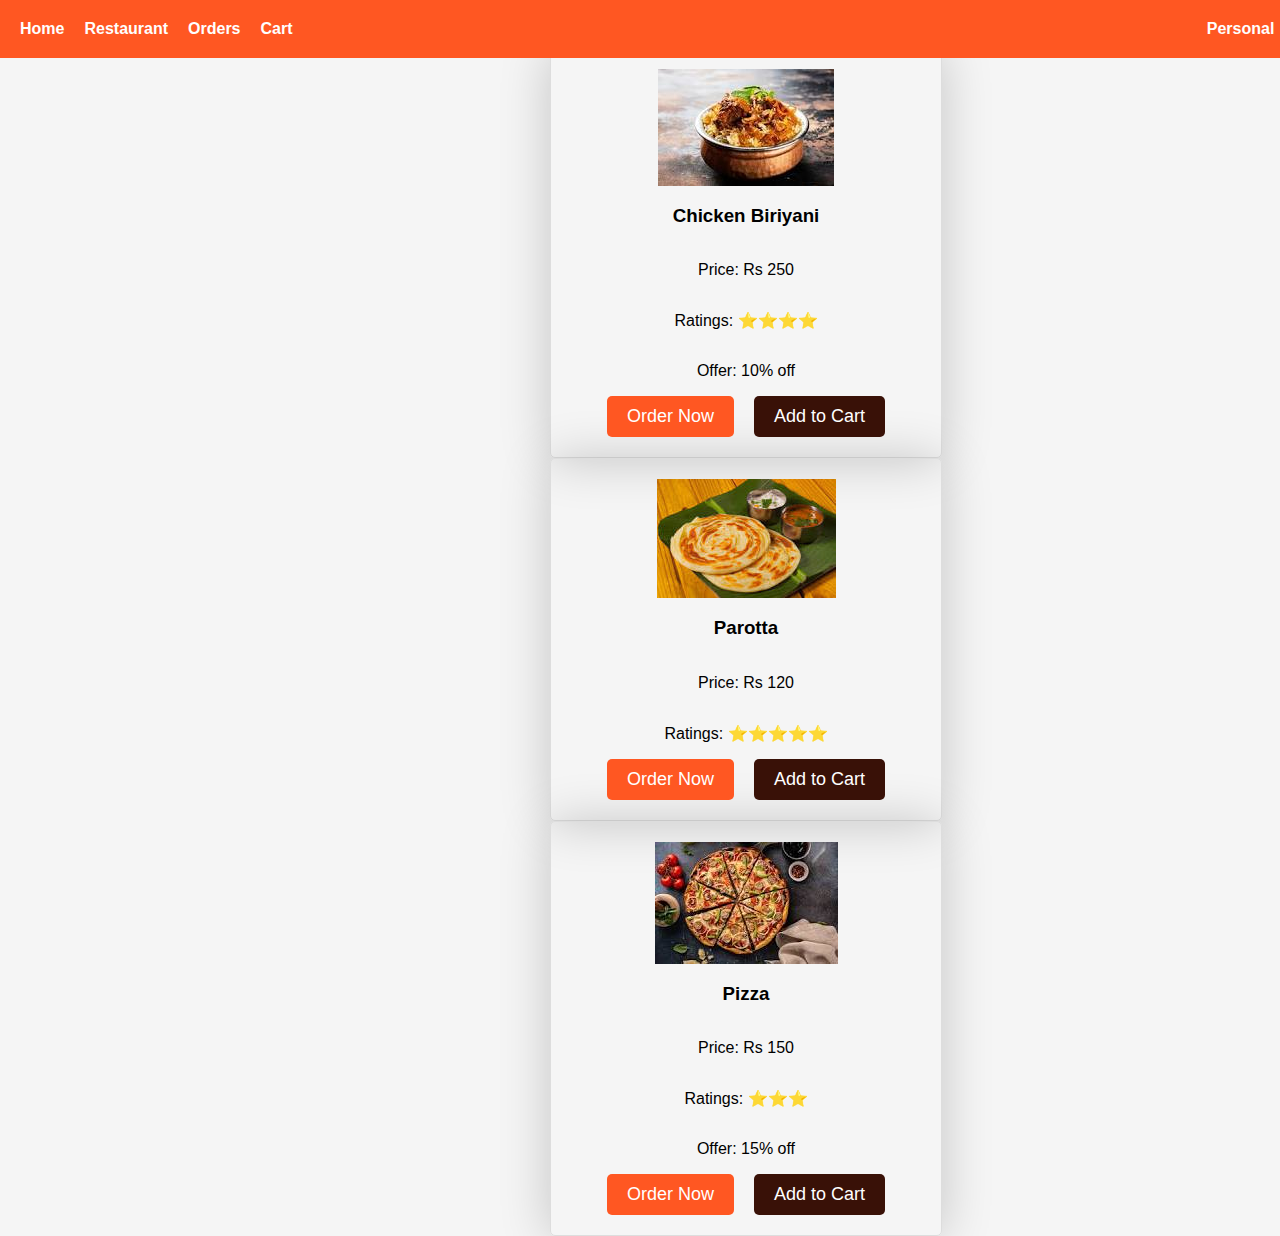
<file: index.html>
<!DOCTYPE html>
<html lang="en">
<head>
    <meta charset="UTF-8">
    <meta name="viewport" content="width=device-width, initial-scale=1.0">
    <title>Foodie</title>
    <link rel="stylesheet" href="style.css">
</head>
<body>
    <header>
        <nav>
            <ul>
                <li><a href="index.html">Home</a></li>
                <li><a href="restaurant.html">Restaurant</a></li>
                <li><a href="order.html">Orders</a></li>
                <li><a href="cart.html">Cart</a></li>
            </ul>
        </nav>
            <ul>
                <a style="color:white; font-weight: bold; font-size: 16px;" href="profile.html">Personal</a>
            </ul>
      
    </header>

    <main>
        <section class="menu">
            <h2>Menu</h2>
            <ul>
                <li>
                    <div class="item-box">
                        <img src="briyani.jpg" alt="Item 1">
                        <h3>Chicken Biriyani</h3>
                        <p>Price: Rs 250</p>
                        <p>Ratings: ⭐⭐⭐⭐</p>
                        <p>Offer: 10% off</p>
                        <div class="buttons">
                            <button class="order-button" onclick="addToOrder('Item1', 'Chicken Biriyani', 250, '⭐⭐⭐⭐', '10% off', 'briyani.jpg')">Order Now</button>
                            <button class="cart-button" onclick="addToCart('Item1', 'Chicken Biriyani', 250, '⭐⭐⭐⭐', '10% off', 'briyani.jpg')">Add to Cart</button>
                        </div>
                    </div>
                </li>

                <li>
                    <div class="item-box">
                        <img src="parotta.jpeg" alt="Item 2">
                        <h3>Parotta</h3>
                        <p>Price: Rs 120</p>
                        <p>Ratings: ⭐⭐⭐⭐⭐</p>
                        <div class="buttons">
                            <button class="order-button" onclick="addToOrder('Item2', 'Parotta', 120, '⭐⭐⭐⭐⭐', '0% off', 'parotta.jpeg')">Order Now</button>
                            <button class="cart-button" onclick="addToCart('Item2', 'Parotta', 120, '⭐⭐⭐⭐⭐', '0% off', 'parotta.jpeg')">Add to Cart</button>
                        </div>
                    </div>
                </li>

                <li>
                    <div class="item-box">
                        <img src="pizza.jpeg" alt="Item 3">
                        <h3>Pizza</h3>
                        <p>Price: Rs 150</p>
                        <p>Ratings: ⭐⭐⭐</p>
                        <p>Offer: 15% off</p>
                        <div class="buttons">
                            <button class="order-button" onclick="addToOrder('Item3', 'Pizza', 150, '⭐⭐⭐', '15% off', 'pizza.jpeg')">Order Now</button>
                            <button class="cart-button" onclick="addToCart('Item3', 'Pizza', 150, '⭐⭐⭐', '15% off', 'pizza.jpeg')">Add to Cart</button>
                        </div>
                    </div>
                </li>
                <!-- Add more food items as needed -->
            </ul>
        </section>
    </main>

    <script>
        function addToCart(itemID, itemName, itemPrice, itemRatings, itemOffer, itemImage) {
            const newItem = {
                id: itemID,
                name: itemName,
                price: itemPrice,
                ratings: itemRatings,
                offer: itemOffer,
                image: itemImage
            };

            const existingCart = JSON.parse(localStorage.getItem('cart')) || [];
            existingCart.push(newItem);
            localStorage.setItem('cart', JSON.stringify(existingCart));
            alert("Added to cart");
        }
        function addToOrder(itemID, itemName, itemPrice, itemRatings, itemOffer, itemImage) {
    // Retrieve existing order data or initialize an empty array
    let existingOrder = JSON.parse(localStorage.getItem('order')) || [];

    const newItem1 = {
        id: itemID,
        name: itemName,
        price: itemPrice,
        ratings: itemRatings,
        offer: itemOffer,
        image: itemImage,
        timestamp: Date.now()
    };

    // Make sure existingOrder is an array
    if (!Array.isArray(existingOrder)) {
        existingOrder = [];
    }

    // Add the new item to the order
    existingOrder.push(newItem1);

    // Store the updated order data in localStorage
    localStorage.setItem('order', JSON.stringify(existingOrder));

    // Redirect to another HTML page
    window.location.href = 'restaurant.html';
}


    </script>
</body>
</html>
</file>
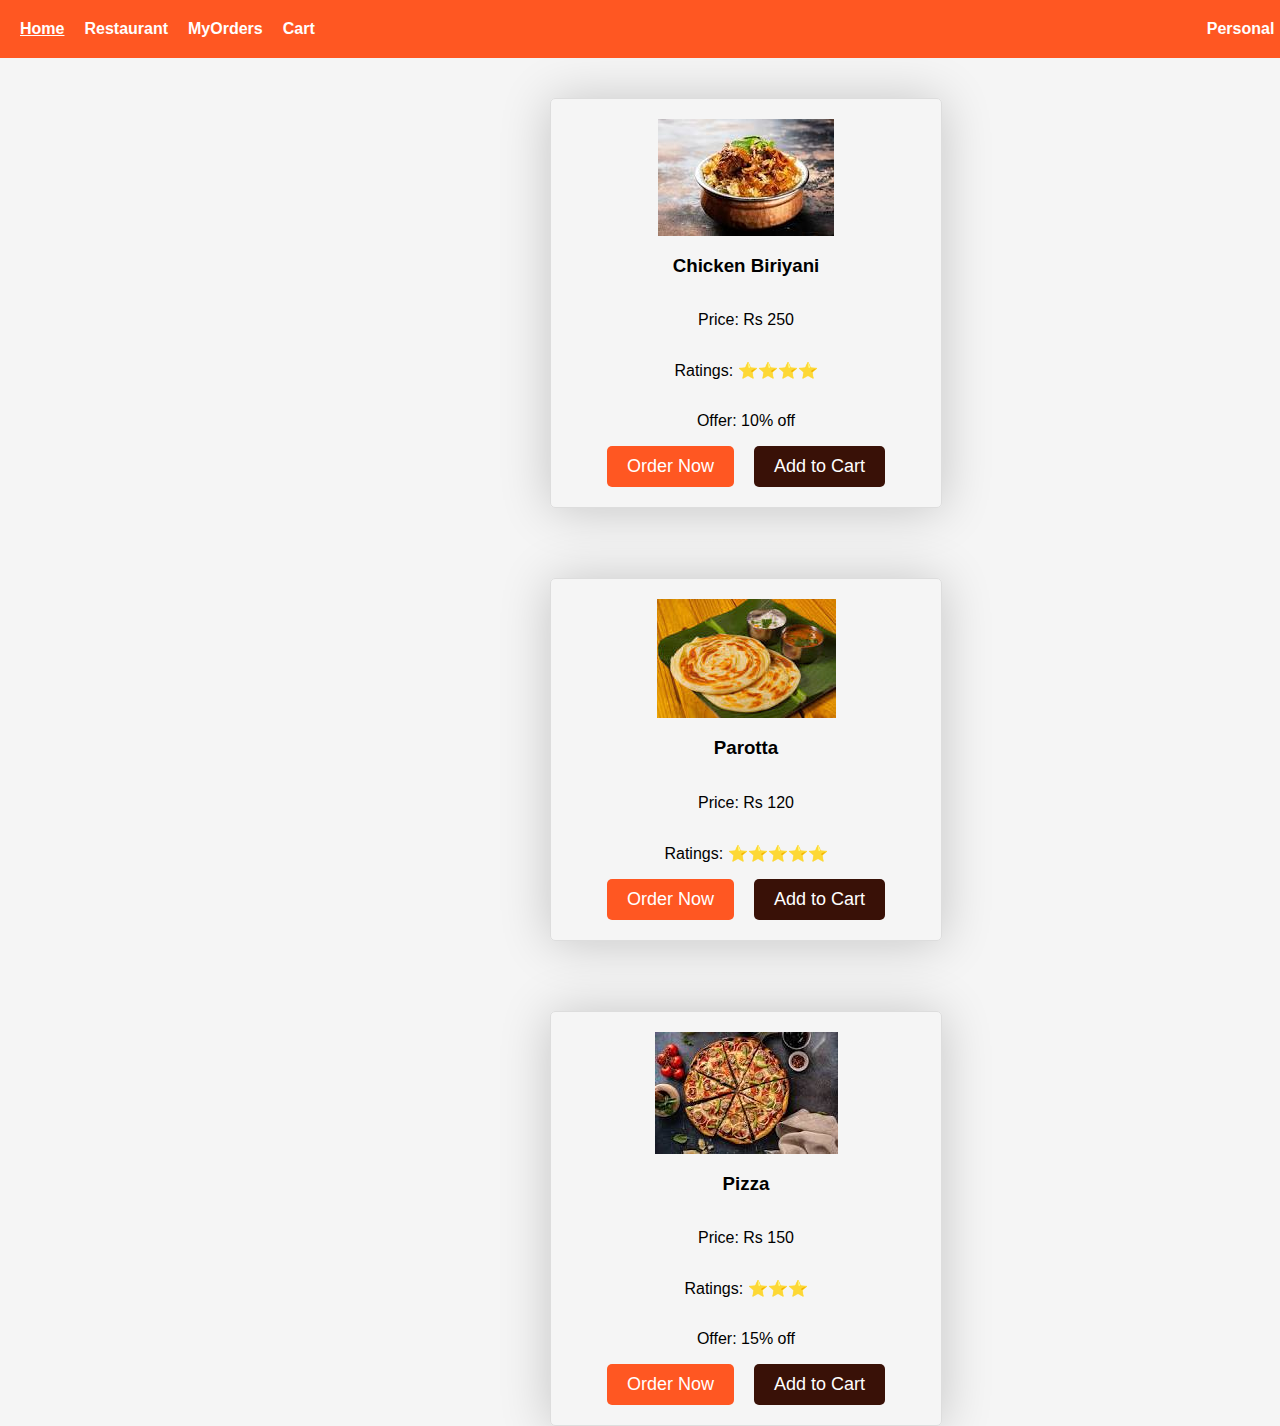
<file: food_delivery_website/index.html>
<!DOCTYPE html>
<html lang="en">
<head>
    <meta charset="UTF-8">
    <meta name="viewport" content="width=device-width, initial-scale=1.0">
    <title>Foodie</title>
    <link rel="stylesheet" href="style.css">
</head>
<body>
    <header>
        <nav>
            <ul>
                <li><a href="index.html" id="home-link">Home</a></li>
                <li><a href="restaurant.html" id="restaurant-link">Restaurant</a></li>
                <li><a href="order.html" id="order-link">MyOrders</a></li>
                <li><a href="cart.html" id="cart-link">Cart</a></li>
            </ul>
        </nav>
        
            <ul>
                <a style="color:white; font-weight: bold; font-size: 16px;" href="profile.html">Personal</a>
            </ul>
      
    </header>

    <main>
        <section class="menu">
            <h2>Menu</h2>
            <ul>
                <li>
                    <div class="item-box">
                        <img src="briyani.jpg" alt="Item 1">
                        <h3>Chicken Biriyani</h3>
                        <p>Price: Rs 250</p>
                        <p>Ratings: ⭐⭐⭐⭐</p>
                        <p>Offer: 10% off</p>
                        <div class="buttons">
                            <button class="order-button" onclick="addToOrder('Item1', 'Chicken Biriyani', 250, '⭐⭐⭐⭐', '10% off', 'briyani.jpg')">Order Now</button>
                            <button class="cart-button" onclick="addToCart('Item1', 'Chicken Biriyani', 250, '⭐⭐⭐⭐', '10% off', 'briyani.jpg')">Add to Cart</button>
                        </div>
                    </div>
                </li>

                <li>
                    <div class="item-box">
                        <img src="parotta.jpeg" alt="Item 2">
                        <h3>Parotta</h3>
                        <p>Price: Rs 120</p>
                        <p>Ratings: ⭐⭐⭐⭐⭐</p>
                        <div class="buttons">
                            <button class="order-button" onclick="addToOrder('Item2', 'Parotta', 120, '⭐⭐⭐⭐⭐', '0% off', 'parotta.jpeg')">Order Now</button>
                            <button class="cart-button" onclick="addToCart('Item2', 'Parotta', 120, '⭐⭐⭐⭐⭐', '0% off', 'parotta.jpeg')">Add to Cart</button>
                        </div>
                    </div>
                </li>

                <li>
                    <div class="item-box">
                        <img src="pizza.jpeg" alt="Item 3">
                        <h3>Pizza</h3>
                        <p>Price: Rs 150</p>
                        <p>Ratings: ⭐⭐⭐</p>
                        <p>Offer: 15% off</p>
                        <div class="buttons">
                            <button class="order-button" onclick="addToOrder('Item3', 'Pizza', 150, '⭐⭐⭐', '15% off', 'pizza.jpeg')">Order Now</button>
                            <button class="cart-button" onclick="addToCart('Item3', 'Pizza', 150, '⭐⭐⭐', '15% off', 'pizza.jpeg')">Add to Cart</button>
                        </div>
                    </div>
                </li>
                <!-- Add more food items as needed -->
            </ul>
        </section>
    </main>

    <script>
        function addToCart(itemID, itemName, itemPrice, itemRatings, itemOffer, itemImage) {
            const newItem = {
                id: itemID,
                name: itemName,
                price: itemPrice,
                ratings: itemRatings,
                offer: itemOffer,
                image: itemImage
            };

            const existingCart = JSON.parse(localStorage.getItem('cart')) || [];
            existingCart.push(newItem);
            localStorage.setItem('cart', JSON.stringify(existingCart));
            alert("Added to cart");
        }
        function addToOrder(itemID, itemName, itemPrice, itemRatings, itemOffer, itemImage) {
    // Retrieve existing order data or initialize an empty array
    let existingOrder = JSON.parse(localStorage.getItem('order')) || [];

    const newItem1 = {
        id: itemID,
        name: itemName,
        price: itemPrice,
        ratings: itemRatings,
        offer: itemOffer,
        image: itemImage,
        timestamp: Date.now()
    };

    // Make sure existingOrder is an array
    if (!Array.isArray(existingOrder)) {
        existingOrder = [];
    }

    // Add the new item to the order
    existingOrder.push(newItem1);

    // Store the updated order data in localStorage
    localStorage.setItem('order', JSON.stringify(existingOrder));

    // Redirect to another HTML page
    window.location.href = 'restaurant.html';
}


    </script>
    <script>
        // Get the current page's filename (e.g., "order.html")
        const currentPage = location.pathname.split('/').pop();
    
        // Map the filename to the corresponding link ID
        const pageToLinkId = {
            'index.html': 'home-link',
            'restaurant.html': 'restaurant-link',
            'order.html': 'order-link',
            'cart.html': 'cart-link',
        };
    
        // Get the corresponding link ID for the current page
        const currentLinkId = pageToLinkId[currentPage];
    
        // Add the "active" class to the current link
        if (currentLinkId) {
            document.getElementById(currentLinkId).classList.add('active');
        }
    </script>
<style>
    /* Style for the active page in the navigation bar */
.active {
    text-decoration: underline; /* Highlight color */
    color: #fff; /* Text color on highlight */
}

/* Style for other navigation items (optional) */
nav ul li {
    display: inline;
    margin-right: 20px;
}

/* Additional styles as needed */

</style>    
</body>
</html>
</file>
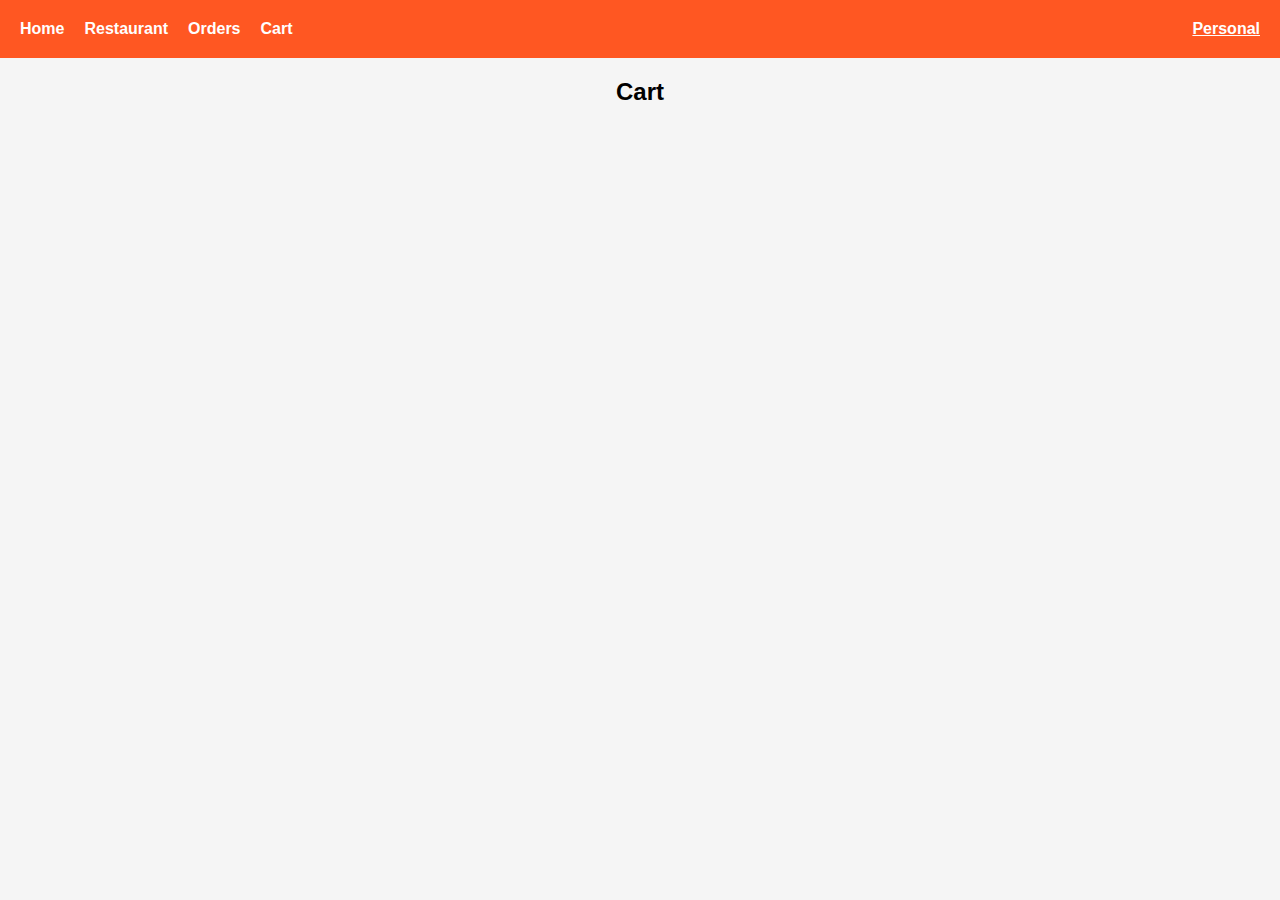
<file: cart.html>
<!DOCTYPE html>
<html lang="en">
<head>
    <!-- ... (same as your previous code) ... -->

</head>

<body>
    <style>




/* Reset some default styles */
body, h1, h2, ul, li, nav {
    margin: 0;
    padding: 0;
}

body {
    font-family: Arial, sans-serif;
    background-color: #f5f5f5;
    text-align: center;
}

header {
    background-color: #ff5722;
    color: white;
    padding: 20px;
    margin-bottom: 20px;
    display: flex;
    justify-content: space-between;
    align-items: center;
}

nav ul {
    list-style: none;
    display: flex;
}

nav li {
    margin-right: 20px;
}

nav a {
    text-decoration: none;
    color: white;
    font-weight: bold;
    font-size: 16px;
}

nav a:hover {
    text-decoration: underline;
}
.item-box {
    display: flex;
    flex-direction: column;
    align-items: center;
    border: 1px solid #ddd;
    border-radius: 5px;
    padding: 20px;
    box-shadow: 0px 2px 5px rgba(0, 0, 0, 0.2);
    text-align: center;
    transition: transform 0.2s;
    width:350px;
    margin-left:550px
}

.order-button {
    background-color: #ff5722;
    color: white;
    border: none;
    padding: 10px 20px;
    font-size: 18px;
    border-radius: 5px;
    cursor: pointer;
}

.order-button:hover {
    background-color: #ff4500;
}
.buttons{
    display: flex;
    flex-direction: row;
    gap:20px
}

    </style>
    <header>
        <nav>
            <ul>
                <li><a href="index.html">Home</a></li>
                <li><a href="restaurant.html">Restaurant</a></li>
                <li><a href="order.html">Orders</a></li>
                <li><a href="cart.html">Cart</a></li>
            </ul>
        </nav>
        <ul>
            <a style="color:white;   font-weight: bold;font-size: 16px;" href="profile.html">Personal</a>
         </ul>
    </header>

    <main>
        <section class="cart">
            <h2>Cart</h2>
            <ul id="cart-items">
                <!-- Cart items will be displayed here dynamically -->
            </ul>
        </section>
    </main>

    <script>
        // Retrieve cart items from the URL parameters
//   const urlParams = new URLSearchParams(window.location.search);
// const cartJSON = urlParams.get('cart');
// const decodedCartJSON = decodeURIComponent(cartJSON);
// const cartItems = JSON.parse(decodedCartJSON);
// console.log('URL:', window.location.href);
// console.log('cartJSON:', cartJSON);
// console.log('decodedCartJSON:', decodedCartJSON);
// console.log('cartItems:', cartItems);


//         function updateCartDisplay() {
//             const cartList = document.getElementById("cart-items");
//             cartList.innerHTML = "";

//             cartItems.forEach(item => {
//                 const li = document.createElement("li");
//                 li.innerHTML = `
//                     <img src="${item.image}" alt="${item.name}">
//                     <h3>${item.name}</h3>
//                     <p>Price: Rs ${item.price}</p>
//                     <p>Ratings: ${item.ratings}</p>
//                     <p>Offer: ${item.offer}</p>
//                 `;
//                 cartList.appendChild(li);
//             });
//         }

//         // Initial update of the cart display
//         updateCartDisplay();

// Retrieve cart items from localStorage
// Retrieve cart items from localStorage
const cartItems = JSON.parse(localStorage.getItem('cart')) || [];

// Function to remove an item from the cart
function removeItem(index) {
    cartItems.splice(index, 1);
    localStorage.setItem('cart', JSON.stringify(cartItems));
    // Update the displayed cart items after removal
    displayCartItems();
}

// Display cart items as a list with delete buttons
function displayCartItems() {
    const cartList = document.getElementById("cart-items");
    cartList.innerHTML = "";

    cartItems.forEach((item, index) => {
        const li = document.createElement("li");
        li.innerHTML = `
        <div class='item-box '>
            <img src="${item.image}" alt="${item.name}">
            <h3>${item.name}</h3>
            <p>Price: Rs ${item.price}</p>
            <p>Ratings: ${item.ratings}</p>
            <p>Offer: ${item.offer}</p>
            <div class="buttons">
            <a href="#">
                                <button class="order-button" >Order Now</button>  </a>
            <button class="order-button" onclick="removeItem(${index})">Delete</button></div></div>
        `;
        cartList.appendChild(li);
    });
}

// Call the function to display cart items
displayCartItems();


    </script>
</body>
</html>
</file>
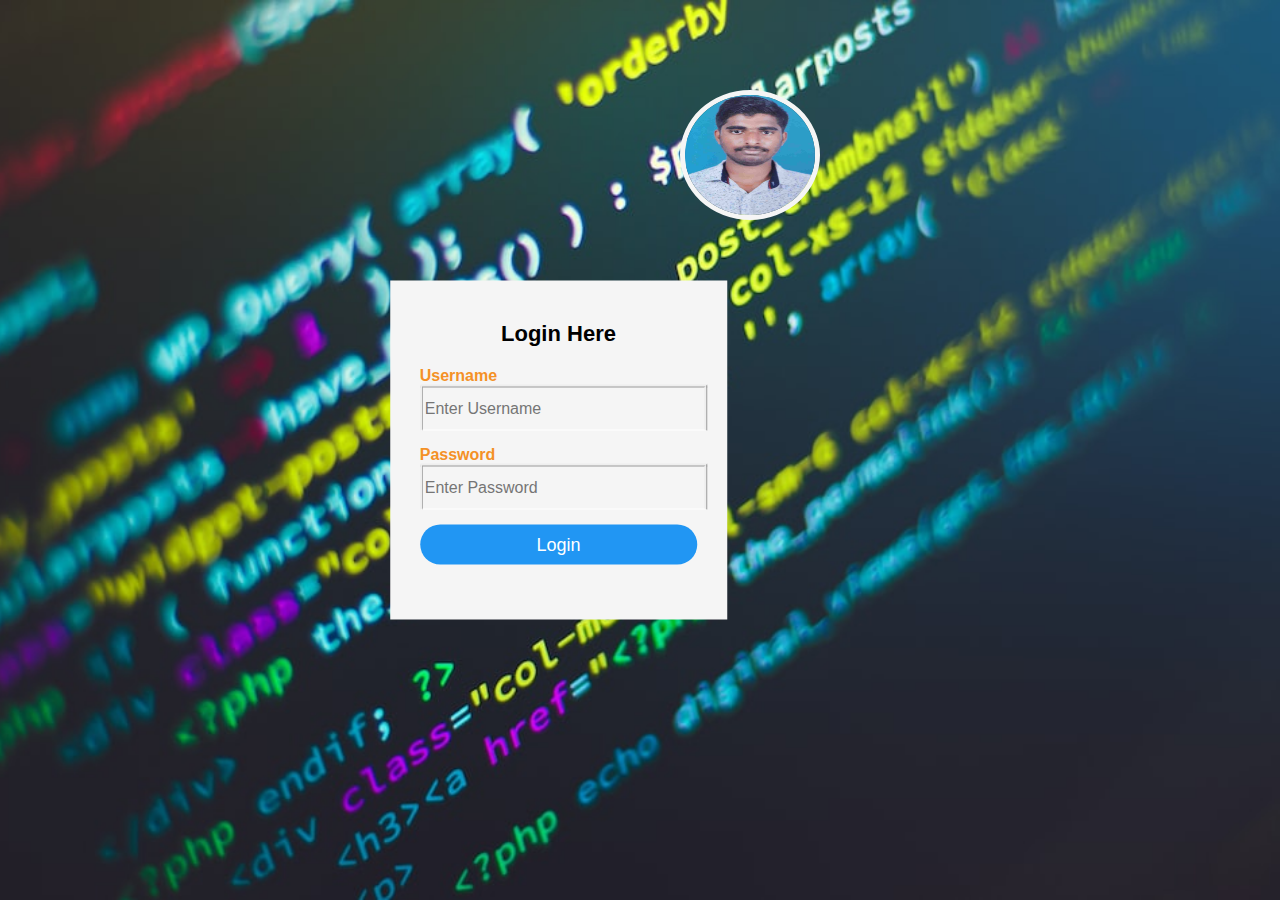
<file: front.html>
<!DOCTYPE html>
<html>
<head>
    <title>Login Form Design</title>
    <link rel="stylesheet" type="text/css" href="style1.css">
</head> 
<body>
    <div class="all">
    <!-- <div class="profile"> -->
        <img class="img" src="yas.jpg" alt="Profile-photo">
    <!-- </div> -->
    <div class="box">
        
        <h1>Login Here</h1>
        <form name="myform" method="POST" onsubmit="return vfun()">
            <p>Username</p>
            <input type="text" required="" name="uname" placeholder="Enter Username">

            <p>Password</p>
            <input type="password" required="" name="upswd" placeholder="Enter Password">

            <input type="submit" value="Login">
        </form>
    </div>
</div>
    <script>
        function vfun() {
            var uname = document.forms["myform"]["uname"].value;
            var upswd = document.forms["myform"]["upswd"].value;

            if (uname === "yaswanth" && upswd === "yas") {
                alert("Login successful");
                const newPageURL = "index.html";
                window.location.href = newPageURL;  
                return false; // Prevent form submission (optional, you can remove this line if you want to submit the form)
            } else {
                alert("Check the entered credentials");
                return false; // Prevent form submission (optional, you can remove this line if you want to submit the form)
            }
        }
    </script>
</body>
</html>
</file>
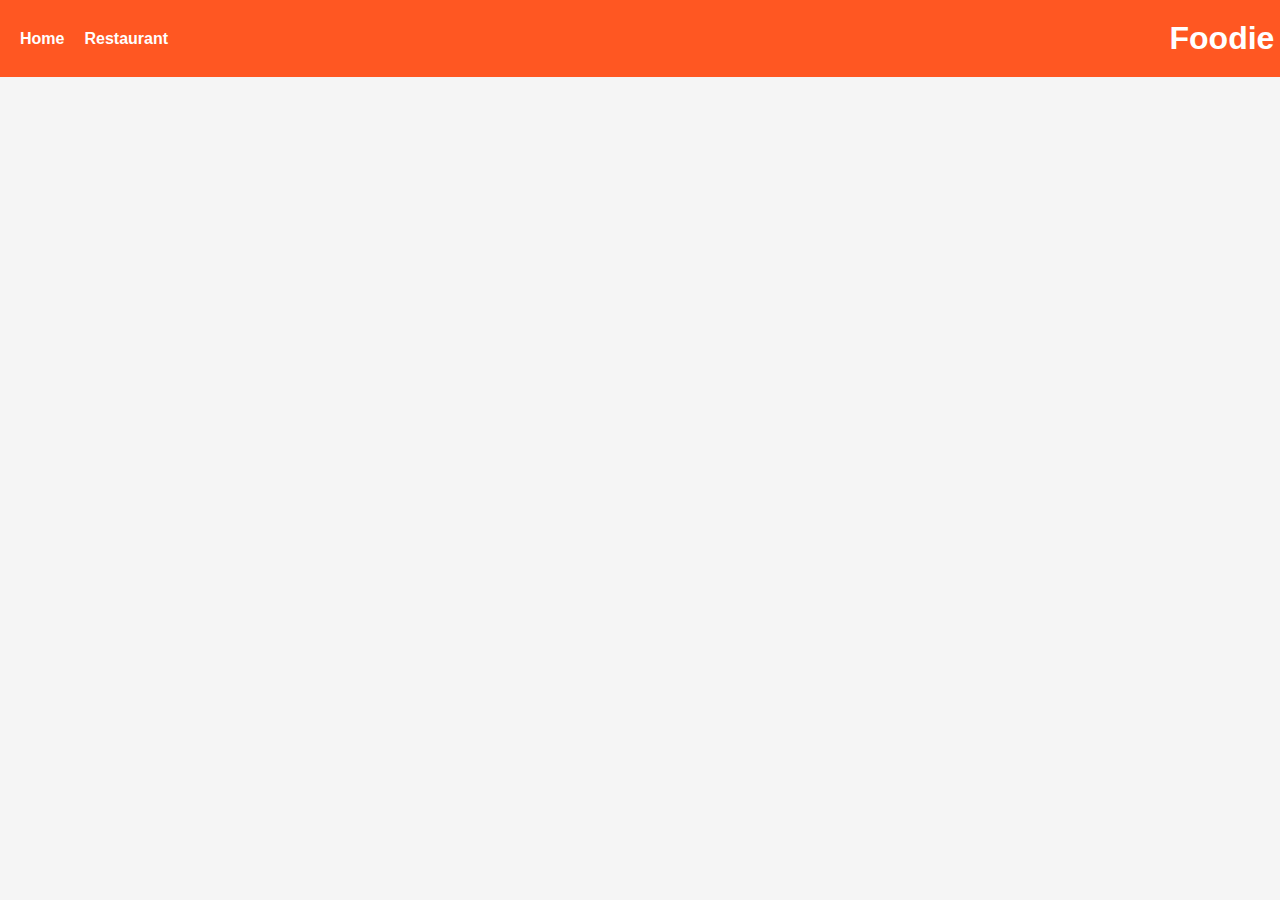
<file: navbar.html>
<!DOCTYPE html>
<html lang="en">
<head>
    <meta charset="UTF-8">
    <meta name="viewport" content="width=device-width, initial-scale=1.0">
    <link rel="stylesheet" href="style.css">
</head>
<body>
    <header>
        <nav>
            <ul>
                <li><a href="index.html">Home</a></li>
                <li><a href="restaurant.html">Restaurant</a></li>
            </ul>
        </nav>
        <h1>Foodie</h1>
    </header>
</body>
</html>
</file>
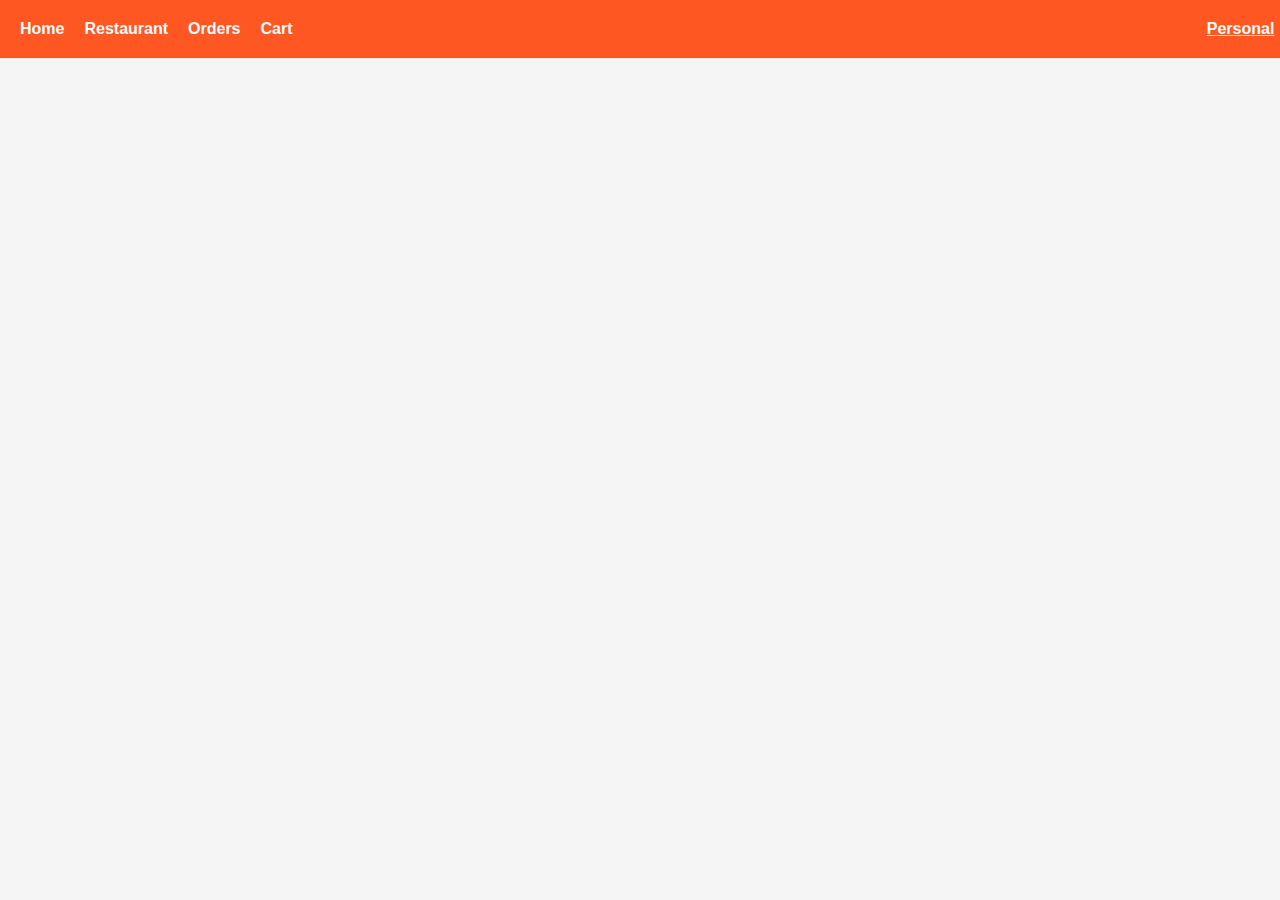
<file: order.html>
<!DOCTYPE html>
<html lang="en">
<head>
    <!-- ... (same as your previous code) ... -->

</head>

<body>
    <style>
        /* Reset some default styles */
        body, h1, h2, ul, li, nav {
            margin: 0;
            padding: 0;
        }

        body {
            font-family: Arial, sans-serif;
            background-color: #f5f5f5;
            text-align: center;
        }

        header {
            background-color: #ff5722;
            color: white;
            padding: 20px;
            margin-bottom: 20px;
            position: fixed;
            width: 98%;
            display: flex;
            justify-content: space-between;
            align-items: center;
        }

        nav ul {
            list-style: none;
            display: flex;
        }

        nav li {
            margin-right: 20px;
        }

        nav a {
            text-decoration: none;
            color: white;
            font-weight: bold;
            font-size: 16px;
        }

        nav a:hover {
            text-decoration: underline;
        }

        .item-box {
            margin-top: 50px;
            display: flex;
            flex-direction: column;
            align-items: center;
            border: 1px solid #ddd;
            border-radius: 5px;
            padding: 20px;
            box-shadow: 0px 2px 5px rgba(0, 0, 0, 0.2);
            text-align: center;
            transition: transform 0.2s;
            width: 350px;
            margin-left: 550px;
        }

        .order-button {
            background-color: #ff5722;
            color: white;
            border: none;
            padding: 10px 20px;
            font-size: 18px;
            border-radius: 5px;
            cursor: pointer;
        }

        .order-button:hover {
            background-color: #ff4500;
        }

        .buttons {
            display: flex;
            flex-direction: row;
            gap: 20px;
        }
    </style>
    <header>
        <nav>
            <ul>
                <li><a href="index.html">Home</a></li>
                <li><a href="restaurant.html">Restaurant</a></li>
                <li><a href="order.html">Orders</a></li>
                <li><a href="cart.html">Cart</a></li>
            </ul>
        </nav>
        <ul>
            <a style="color:white;   font-weight: bold;font-size: 16px;" href="profile.html">Personal</a>
         </ul>
    </header>

    <main>
        <section class="order">
            <h2>Orders</h2>
            <ul id="cart-items">
                <!-- Cart items will be displayed here dynamically -->
            </ul>
        </section>
    </main>

    <script>
        // Retrieve cart items from localStorage
       // Retrieve cart items from localStorage or initialize as an empty array
// Retrieve cart items from localStorage or initialize as an empty array
const cartItems = JSON.parse(localStorage.getItem('order')) || [];

// Function to remove an item from the cart
function removeItem(index) {
    cartItems.splice(index, 1);
    localStorage.setItem('order', JSON.stringify(cartItems));
    // Update the displayed cart items after removal
    displayCartItems();
}

// Display cart items as a list with delete buttons
function displayCartItems() {
    const cartList = document.getElementById("cart-items");
    cartList.innerHTML = "";
    // Get the URL search parameters
const params = new URLSearchParams(window.location.search);

// Retrieve specific parameters by name
const restaurant = params.get('restaurant');




    // Check if cartItems is an array
    if (Array.isArray(cartItems)) {
        cartItems.forEach((item, index) => {
            const li = document.createElement("li");
            li.innerHTML = `
                <div class='item-box '>
                    <img src="${item.image}" alt="${item.name}">
                    <p>Restaurant: ${restaurant}</p>
                    <h3>${item.name}</h3>
                    <p>Price: Rs ${item.price}</p>
                    <p>Ratings: ${item.ratings}</p>
                    <p>Offer: ${item.offer}</p>
                    <div class="buttons">
                        <button class="order-button" onclick="removeItem(${index})">Cancel order</button>
                    </div>
                </div>
            `;
            cartList.appendChild(li);
        });
    } else {
        // Handle the case where cartItems is not an array (e.g., due to localStorage being empty)
        cartList.innerHTML = "<p>Your cart is empty.</p>";
    }
}

// Call the function to display cart items
displayCartItems();

    </script>
</body>
</html>
</file>
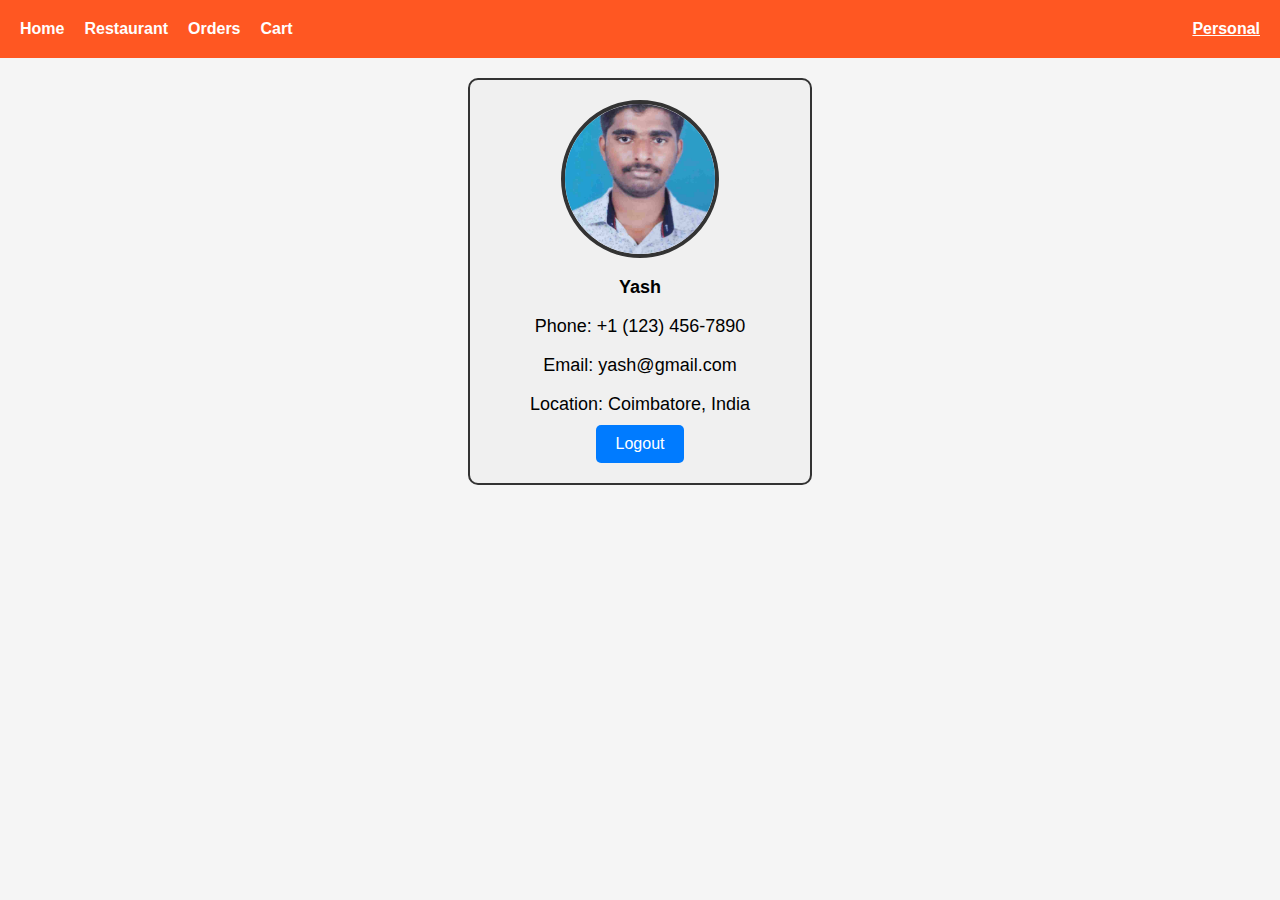
<file: profile.html>
<!DOCTYPE html>
<html lang="en">
<head>
    <meta charset="UTF-8">
    <meta name="viewport" content="width=device-width, initial-scale=1.0">
    <title>Document</title>
    <!-- <link rel="stylesheet" href="style.css"> -->
</head>
<body>
    <header>
        <nav>
            <ul>
                <li><a href="index.html">Home</a></li>
                <li><a href="restaurant.html">Restaurant</a></li>
                <li><a href="order.html">Orders</a></li>
                <li><a href="cart.html">Cart</a></li>
            </ul>
        </nav>
     <ul>
        <a style="color:white;   font-weight: bold;font-size: 16px;" href="profile.html">Personal</a>
     </ul>
    </header>
    <!DOCTYPE html>
    <html lang="en">
    <head>
        <meta charset="UTF-8">
        <meta name="viewport" content="width=device-width, initial-scale=1.0">
        <title>My Profile</title>
        <style>
            /* Styles for the profile box */
            .profile-box {
                border: 2px solid #333;
                border-radius: 10px;
                padding: 20px;
                width: 300px;
                
                margin: 0 auto;
                text-align: center;
                background-color: #f0f0f0;
            }
    
            /* Style for the profile photo */
            .profile-photo {
                width: 150px;
                height: 150px;
                border-radius: 50%;
                object-fit: cover;
                margin: 0 auto 15px;
                border: 4px solid #333;
            }
    
            /* Style for personal details */
            .personal-details {
                font-size: 18px;
                margin-bottom: 10px;
            }

            body, h1, h2, ul, li, nav {
    margin: 0;
    padding: 0;
}

body {
    font-family: Arial, sans-serif;
    background-color: #f5f5f5;
    text-align: center;
}

header {
    background-color: #ff5722;
    color: white;
    padding: 20px;
    margin-bottom: 20px;
    display: flex;
    justify-content: space-between;
    align-items: center;
}

nav ul {
    list-style: none;
    display: flex;
}

nav li {
    margin-right: 20px;
}

nav a {
    text-decoration: none;
    color: white;
    font-weight: bold;
    font-size: 16px;
}

nav a:hover {
    text-decoration: underline;
}
/* Style for the next button */
.next-button {
    display: inline-block;
    padding: 10px 20px;
    background-color: #007bff;
    color: #fff;
    text-decoration: none;
    border-radius: 5px;
    transition: background-color 0.3s;
}

.next-button:hover {
    background-color: #0056b3;
}

        </style>
    </head>
   
        <div class="profile-box">
            <img class="profile-photo" src="yas.jpg" alt="Profile Photo">
            <h1 class="personal-details">Yash</h1>
            <p class="personal-details">Phone: +1 (123) 456-7890</p>
            <p class="personal-details">Email: yash@gmail.com</p>
            <p class="personal-details">Location: Coimbatore, India</p>
            <a href="front.html" class="next-button">Logout</a>        </div>
   
    </html>
     
</body>
</html>
</file>
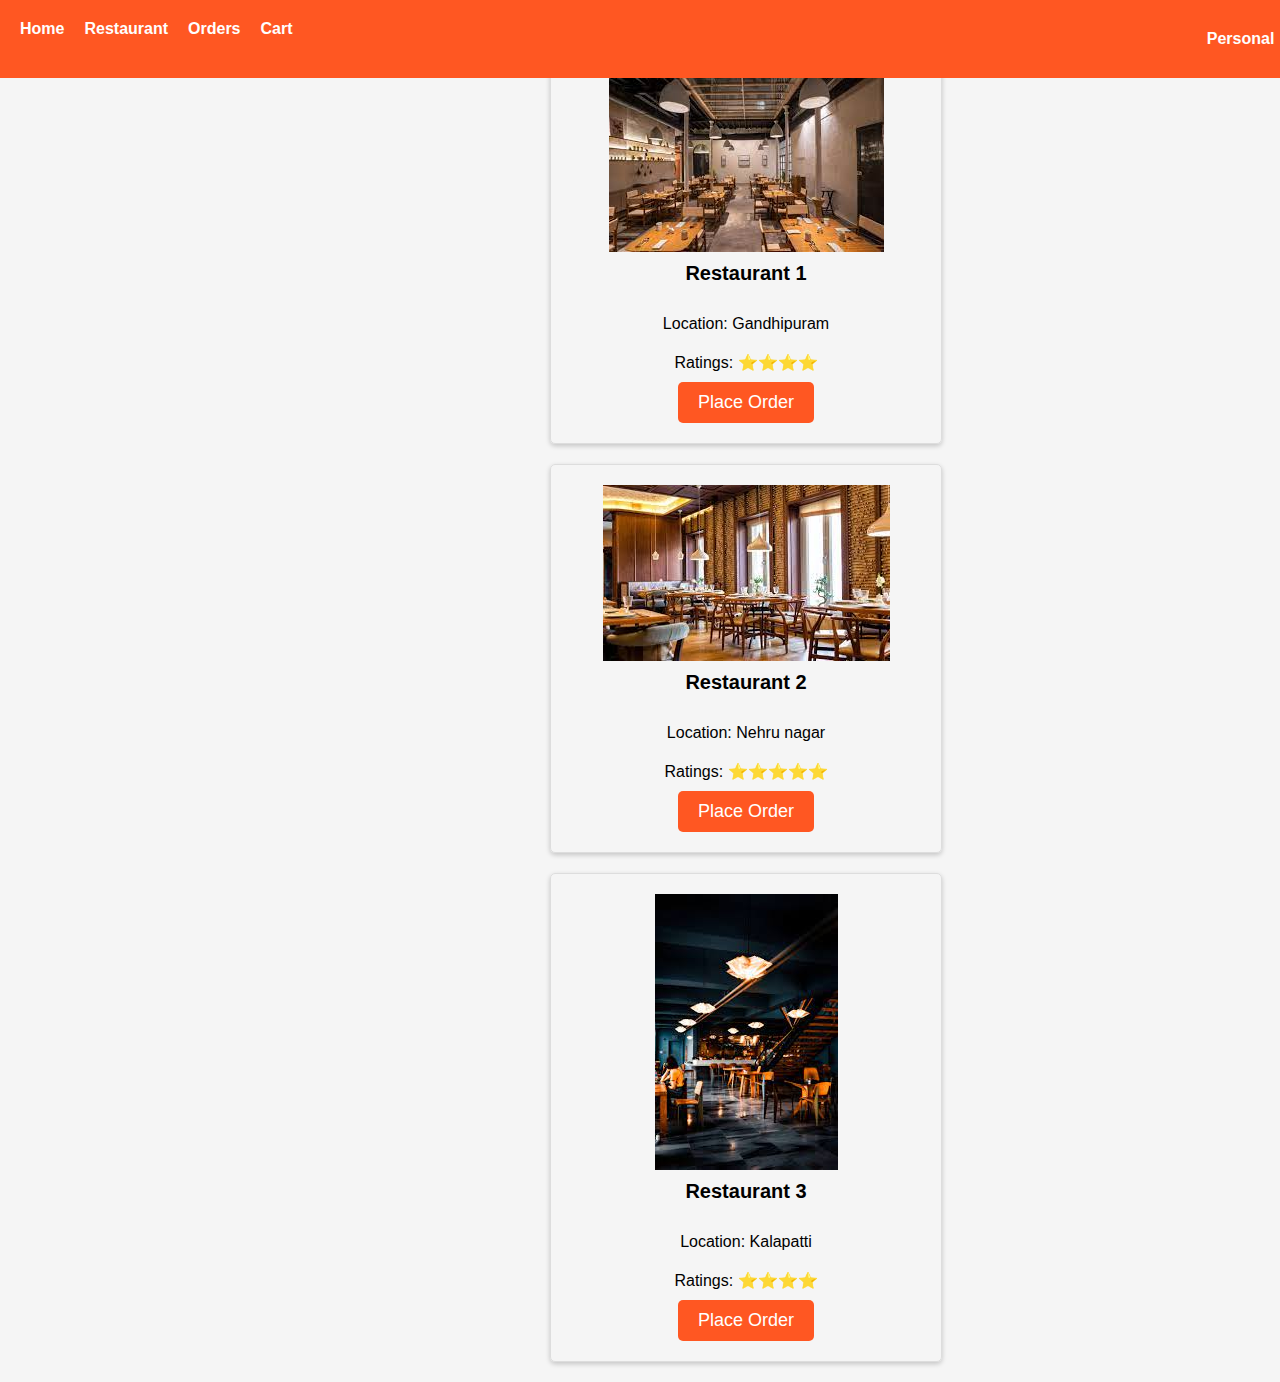
<file: restaurant.html>
<!DOCTYPE html>
<html lang="en">
<head>
    <meta charset="UTF-8">
    <meta name="viewport" content="width=device-width, initial-scale=1.0">
    <title>Restaurant Selection</title>
    <link rel="stylesheet" href="style.css">
</head>
<body>
    <style>
        /* Reset some default styles */
body, h1, h2, ul, li {
    margin: 0;
    padding: 0;
}

body {
    font-family: Arial, sans-serif;
    background-color: #f5f5f5;
    text-align: center;
}

header {
    background-color: #ff5722;
    color: white;
    padding: 20px;
    margin-bottom: 20px;
}

.restaurants {
    text-align: center;
}

.restaurants h2 {
    font-size: 24px;
    margin-bottom: 20px;
}

ul {
    list-style: none;
    padding: 0;
}

li {
    margin-bottom: 20px;
}

a {
    text-decoration: none;
    color: #333;
}

.restaurant-box {
    display: flex;
    flex-direction: column;
    align-items: center;
    border: 1px solid #ddd;
    border-radius: 5px;
    padding: 20px;
    box-shadow: 0px 2px 5px rgba(0, 0, 0, 0.2);
    text-align: center;
    transition: transform 0.2s;
    width:350px;
    margin-left:550px
}

.restaurant-box:hover {
    transform: scale(1.05);
}

.restaurant-box img {
    max-width: 100%;
    height: auto;
}

.restaurant-box h3 {
    font-size: 20px;
    margin-top: 10px;
}

.restaurant-box p {
    margin: 10px 0;
}

.order-button {
    background-color: #ff5722;
    color: white;
    border: none;
    padding: 10px 20px;
    font-size: 18px;
    border-radius: 5px;
    cursor: pointer;
}

.order-button:hover {
    background-color: #ff4500;
}
    </style>
    

   
    <header>
        <nav>
            <ul>
                <li><a href="index.html">Home</a></li>
                <li><a href="restaurant.html">Restaurant</a></li>
                <li><a href="order.html">Orders</a></li>
                <li><a href="cart.html">Cart</a></li>


            </ul>
        </nav>
        <ul>
            <a style="color:white;   font-weight: bold;font-size: 16px;" href="profile.html">Personal</a>
         </ul>
    </header>
    
        <main>
            <section class="restaurants">
                <h2>Restaurants</h2>
                <ul>
                    <li>
                       
                            <div class="restaurant-box">
                                <img src="res1.jpeg" alt="Restaurant 1">
                                <h3>Restaurant 1</h3>
                                <p>Location: Gandhipuram</p>
                                <p>Ratings: ⭐⭐⭐⭐</p>
                                <button class="order-button" onclick="placeOrder('Restaurant 1')">Place Order</button>
                            </div>
                        
                    </li>
                    <li>
                     
                            <div class="restaurant-box">
                                <img src="res2.jpeg" alt="Restaurant 2">
                                <h3>Restaurant 2</h3>
                                <p>Location: Nehru nagar</p>
                                <p>Ratings: ⭐⭐⭐⭐⭐</p>
                                <button class="order-button" onclick="placeOrder('Restaurant 2')">Place Order</button>
                            </div>
                        
                    </li>
                    <li>
                      
                            <div class="restaurant-box">
                                <img src="res3.jpeg" alt="Restaurant 3">
                                <h3>Restaurant 3</h3>
                                <p>Location: Kalapatti</p>
                                <p>Ratings: ⭐⭐⭐⭐</p>
                                <button class="order-button" onclick="placeOrder('Restaurant 3')">Place Order</button>
                            </div>
                        
                    </li>
                    <!-- Add more restaurants as needed -->
                </ul>
            </section>
        </main>
        <script>
            // Function to retrieve the existing order from localStorage
            function getExistingOrder() {
                const existingOrder = JSON.parse(localStorage.getItem('order')) || [];
                return existingOrder;
            }
        
            // Function to place an order for a restaurant
// Function to place an order for a restaurant
// Function to place an order for a restaurant
function placeOrder(orderData) {
    // Retrieve the existing order from localStorage
    // const existingOrder = JSON.parse(localStorage.getItem('order')) || [];

    // // Add the provided order data to the existing orders
    // existingOrder.push(orderData);

    // // Store the updated order in localStorage
    // localStorage.setItem('order', JSON.stringify(existingOrder));

    // Show a confirmation message
    const queryParams = `restaurant=${encodeURIComponent(orderData)}`;
    window.location.href = 'order.html?' + queryParams;
alert("Successfully placed the order")
}
        </script>
        
        
    </body>
    </html>
</file>
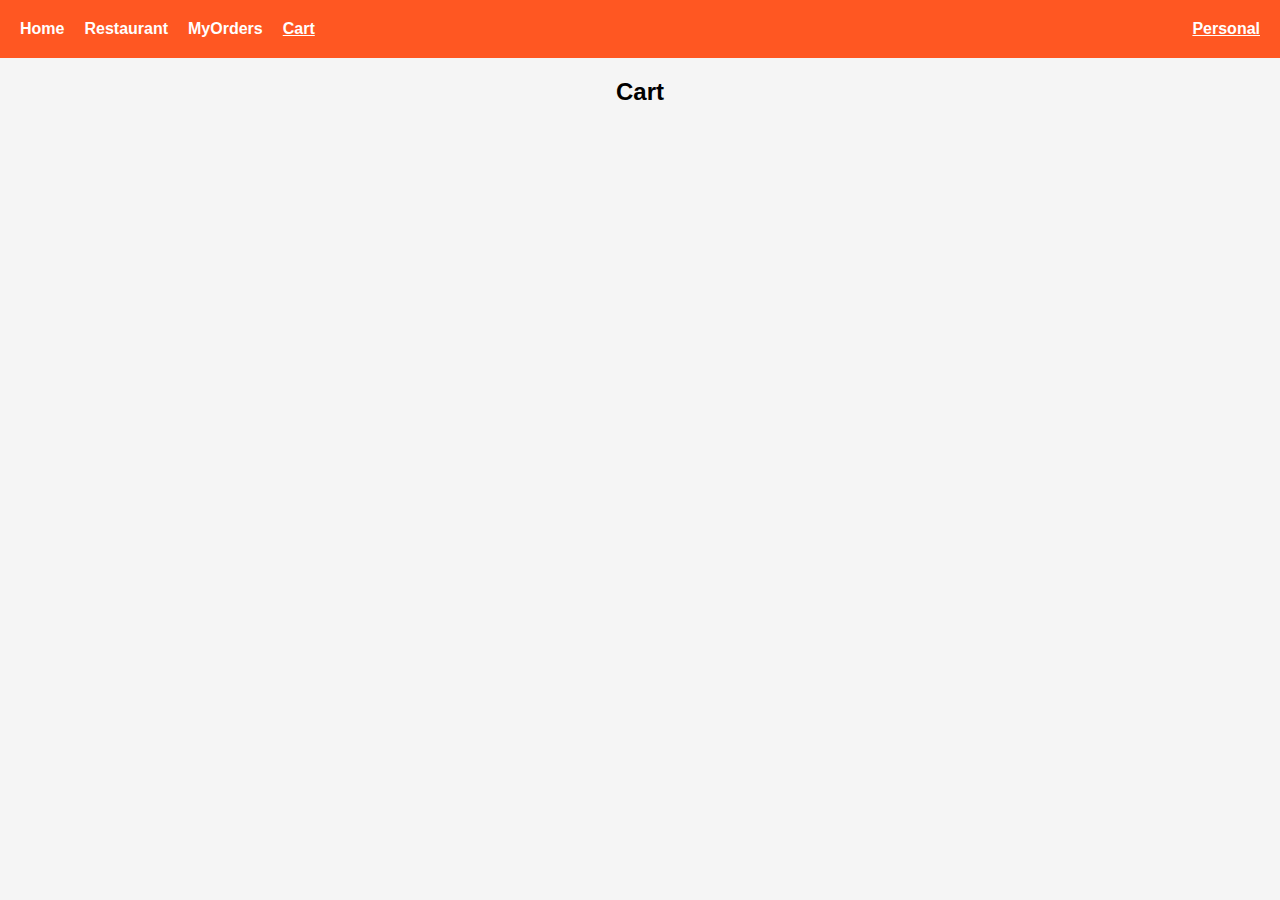
<file: food_delivery_website/cart.html>
<!DOCTYPE html>
<html lang="en">
<head>
    <!-- ... (same as your previous code) ... -->

</head>

<body>
    <style>




/* Reset some default styles */
body, h1, h2, ul, li, nav {
    margin: 0;
    padding: 0;
}

body {
    font-family: Arial, sans-serif;
    background-color: #f5f5f5;
    text-align: center;
}

header {
    background-color: #ff5722;
    color: white;
    padding: 20px;
    margin-bottom: 20px;
    display: flex;
    justify-content: space-between;
    align-items: center;
}

nav ul {
    list-style: none;
    display: flex;
}

nav li {
    margin-right: 20px;
}

nav a {
    text-decoration: none;
    color: white;
    font-weight: bold;
    font-size: 16px;
}

nav a:hover {
    text-decoration: underline;
}
.item-box {
    display: flex;
    flex-direction: column;
    align-items: center;
    border: 1px solid #ddd;
    border-radius: 5px;
    padding: 20px;
    box-shadow: 0px 2px 5px rgba(0, 0, 0, 0.2);
    text-align: center;
    transition: transform 0.2s;
    width:350px;
    margin-left:550px
}

.order-button {
    background-color: #ff5722;
    color: white;
    border: none;
    padding: 10px 20px;
    font-size: 18px;
    border-radius: 5px;
    cursor: pointer;
}

.order-button:hover {
    background-color: #ff4500;
}
.buttons{
    display: flex;
    flex-direction: row;
    gap:20px
}

    </style>
    <header>
        <nav>
            <ul>
                <li><a href="index.html" id="home-link">Home</a></li>
                <li><a href="restaurant.html" id="restaurant-link">Restaurant</a></li>
                <li><a href="order.html" id="order-link">MyOrders</a></li>
                <li><a href="cart.html" id="cart-link">Cart</a></li>
            </ul>
        </nav>
        
        <ul>
            <a style="color:white;   font-weight: bold;font-size: 16px;" href="profile.html">Personal</a>
         </ul>
    </header>

    <main>
        <section class="cart">
            <h2>Cart</h2>
            <ul id="cart-items">
                <!-- Cart items will be displayed here dynamically -->
            </ul>
        </section>
    </main>

    <script>
        // Retrieve cart items from the URL parameters
//   const urlParams = new URLSearchParams(window.location.search);
// const cartJSON = urlParams.get('cart');
// const decodedCartJSON = decodeURIComponent(cartJSON);
// const cartItems = JSON.parse(decodedCartJSON);
// console.log('URL:', window.location.href);
// console.log('cartJSON:', cartJSON);
// console.log('decodedCartJSON:', decodedCartJSON);
// console.log('cartItems:', cartItems);


//         function updateCartDisplay() {
//             const cartList = document.getElementById("cart-items");
//             cartList.innerHTML = "";

//             cartItems.forEach(item => {
//                 const li = document.createElement("li");
//                 li.innerHTML = `
//                     <img src="${item.image}" alt="${item.name}">
//                     <h3>${item.name}</h3>
//                     <p>Price: Rs ${item.price}</p>
//                     <p>Ratings: ${item.ratings}</p>
//                     <p>Offer: ${item.offer}</p>
//                 `;
//                 cartList.appendChild(li);
//             });
//         }

//         // Initial update of the cart display
//         updateCartDisplay();

// Retrieve cart items from localStorage
// Retrieve cart items from localStorage
const cartItems = JSON.parse(localStorage.getItem('cart')) || [];

// Function to remove an item from the cart
function removeItem(index) {
    cartItems.splice(index, 1);
    localStorage.setItem('cart', JSON.stringify(cartItems));
    // Update the displayed cart items after removal
    displayCartItems();
}

// Display cart items as a list with delete buttons
function displayCartItems() {
    const cartList = document.getElementById("cart-items");
    cartList.innerHTML = "";

    cartItems.forEach((item, index) => {
        const li = document.createElement("li");
        li.innerHTML = `
        <div class='item-box '>
            <img src="${item.image}" alt="${item.name}">
            <h3>${item.name}</h3>
            <p>Price: Rs ${item.price}</p>
            <p>Ratings: ${item.ratings}</p>
            <p>Offer: ${item.offer}</p>
            <div class="buttons">
            <a href="#">
                                <button class="order-button" onclick="addToOrder('${item.index}', '${item.name}', ${item.price}, '${item.ratings}', '${item.offer}', '${item.image}')" >Order Now</button>  </a>
            <button class="order-button" onclick="removeItem(${index})">Delete</button></div></div>
        `;
        cartList.appendChild(li);
    });
}

// Call the function to display cart items
displayCartItems();

function addToOrder(itemID, itemName, itemPrice, itemRatings, itemOffer, itemImage) {
    // Retrieve existing order data or initialize an empty array
    let existingOrder = JSON.parse(localStorage.getItem('order')) || [];

    const newItem1 = {
        id: itemID,
        name: itemName,
        price: itemPrice,
        ratings: itemRatings,
        offer: itemOffer,
        image: itemImage,
        timestamp: Date.now()
    };

    // Make sure existingOrder is an array
    if (!Array.isArray(existingOrder)) {
        existingOrder = [];
    }

    // Add the new item to the order
    existingOrder.push(newItem1);

    // Store the updated order data in localStorage
    localStorage.setItem('order', JSON.stringify(existingOrder));

    // Redirect to another HTML page
    window.location.href = 'restaurant.html';
}


    </script>
        <script>
            // Get the current page's filename (e.g., "order.html")
            const currentPage = location.pathname.split('/').pop();
        
            // Map the filename to the corresponding link ID
            const pageToLinkId = {
                'index.html': 'home-link',
                'restaurant.html': 'restaurant-link',
                'order.html': 'order-link',
                'cart.html': 'cart-link',
            };
        
            // Get the corresponding link ID for the current page
            const currentLinkId = pageToLinkId[currentPage];
        
            // Add the "active" class to the current link
            if (currentLinkId) {
                document.getElementById(currentLinkId).classList.add('active');
            }
        </script>
        <style>
            /* Style for the active page in the navigation bar */
    .active {
        text-decoration: underline;
                color: #fff; /* Text color on highlight */
    }
    
    /* Style for other navigation items (optional) */
    nav ul li {
        display: inline;
        margin-right: 20px;
    }
    
    /* Additional styles as needed */
    
        </style>
</body>
</html>
</file>
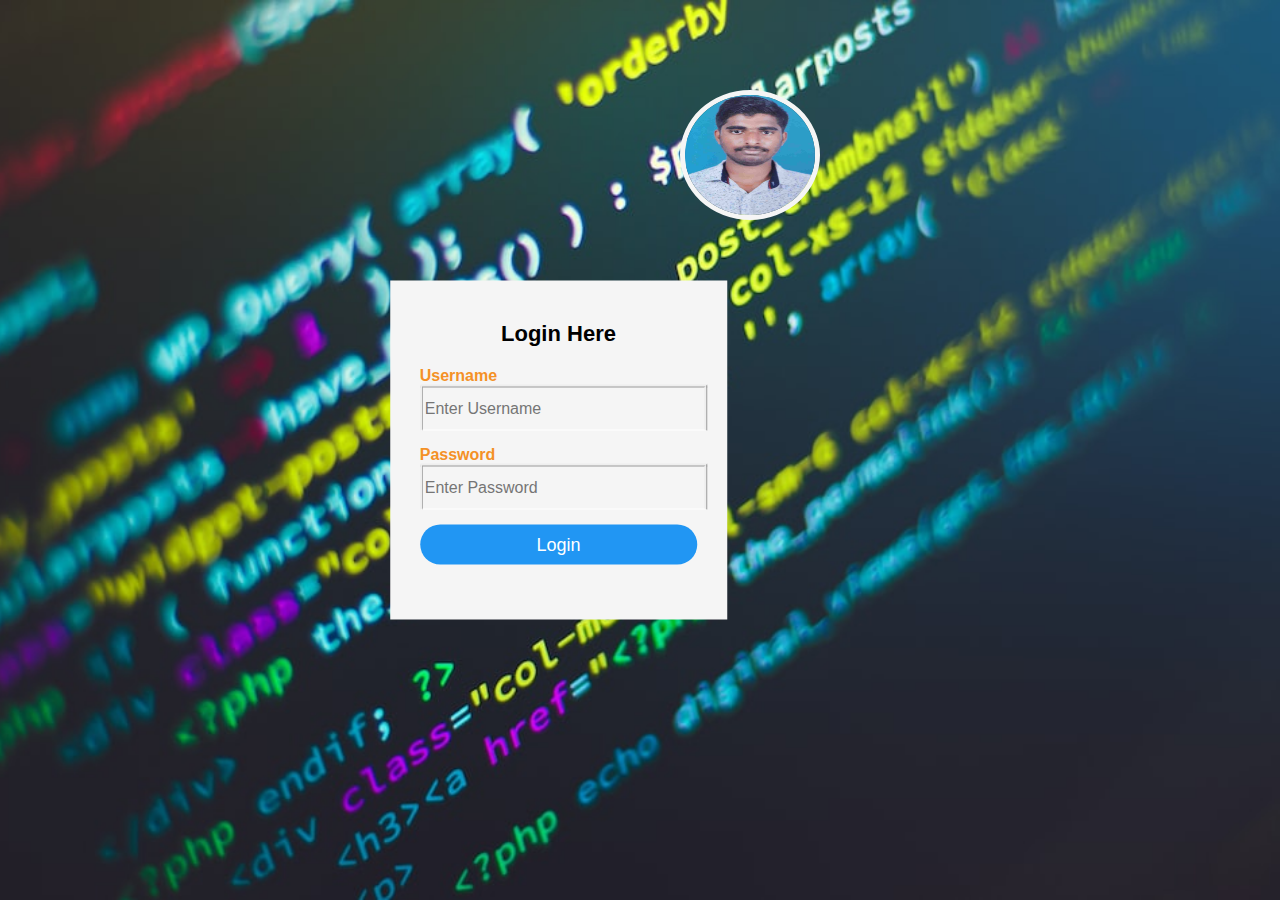
<file: food_delivery_website/front.html>
<!DOCTYPE html>
<html>
<head>
    <title>Login Form Design</title>
    <link rel="stylesheet" type="text/css" href="style1.css">
</head> 
<body>
    <div class="all">
    <!-- <div class="profile"> -->
        <img class="img" src="yas.jpg" alt="Profile-photo">
    <!-- </div> -->
    <div class="box">
        
        <h1>Login Here</h1>
        <form name="myform" method="POST" onsubmit="return vfun()">
            <p>Username</p>
            <input type="text" required="" name="uname" placeholder="Enter Username">

            <p>Password</p>
            <input type="password" required="" name="upswd" placeholder="Enter Password">

            <input type="submit" value="Login">
        </form>
    </div>
</div>
    <script>
        function vfun() {
            var uname = document.forms["myform"]["uname"].value;
            var upswd = document.forms["myform"]["upswd"].value;

            if (uname === "yaswanth" && upswd === "yas") {
                alert("Login successful");
                const newPageURL = "index.html";
                window.location.href = newPageURL;  
                return false; // Prevent form submission (optional, you can remove this line if you want to submit the form)
            } else {
                alert("Check the entered credentials");
                return false; // Prevent form submission (optional, you can remove this line if you want to submit the form)
            }
        }


        
    </script>
    
</body>
</html>
</file>
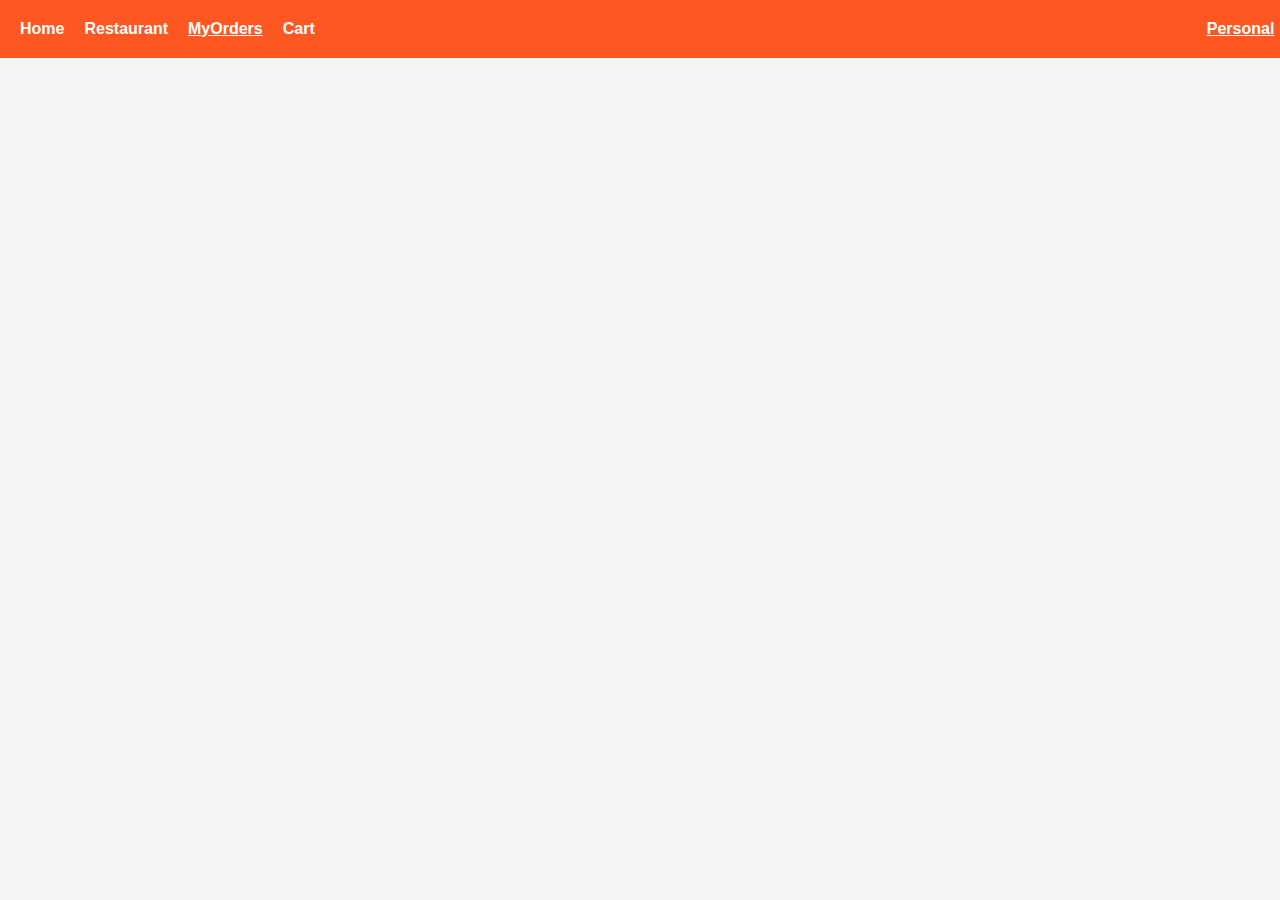
<file: food_delivery_website/order.html>
<!DOCTYPE html>
<html lang="en">
<head>
    <!-- ... (same as your previous code) ... -->

</head>

<body>
    <style>
        /* Reset some default styles */
        body, h1, h2, ul, li, nav {
            margin: 0;
            padding: 0;
        }

        body {
            font-family: Arial, sans-serif;
            background-color: #f5f5f5;
            text-align: center;
        }

        header {
            background-color: #ff5722;
            color: white;
            padding: 20px;
            margin-bottom: 20px;
            position: fixed;
            width: 98%;
            display: flex;
            justify-content: space-between;
            align-items: center;
        }

        nav ul {
            list-style: none;
            display: flex;
        }

        nav li {
            margin-right: 20px;
        }

        nav a {
            text-decoration: none;
            color: white;
            font-weight: bold;
            font-size: 16px;
        }

        nav a:hover {
            text-decoration: underline;
        }

        .item-box {
            margin-top: 50px;
            display: flex;
            flex-direction: column;
            align-items: center;
            border: 1px solid #ddd;
            border-radius: 5px;
            padding: 20px;
            box-shadow: 0px 2px 5px rgba(0, 0, 0, 0.2);
            text-align: center;
            transition: transform 0.2s;
            width: 350px;
            margin-left: 550px;
        }

        .order-button {
            background-color: #ff5722;
            color: white;
            border: none;
            padding: 10px 20px;
            font-size: 18px;
            border-radius: 5px;
            cursor: pointer;
        }

        .order-button:hover {
            background-color: #ff4500;
        }

        .buttons {
            display: flex;
            flex-direction: row;
            gap: 20px;
        }
    </style>
    <header>
        <nav>
            <ul>
                <li><a href="index.html" id="home-link">Home</a></li>
                <li><a href="restaurant.html" id="restaurant-link">Restaurant</a></li>
                <li><a href="order.html" id="order-link">MyOrders</a></li>
                <li><a href="cart.html" id="cart-link">Cart</a></li>
            </ul>
        </nav>
        
        <ul>
            <a style="color:white;   font-weight: bold;font-size: 16px;" href="profile.html">Personal</a>
         </ul>
    </header>

    <main>
        <section class="order">
            <h2>Orders</h2>
            <ul id="cart-items">
                <!-- Cart items will be displayed here dynamically -->
            </ul>
        </section>
    </main>

    <script>
        // Retrieve cart items from localStorage
       // Retrieve cart items from localStorage or initialize as an empty array
// Retrieve cart items from localStorage or initialize as an empty array
const cartItems = JSON.parse(localStorage.getItem('order')) || [];

// Function to remove an item from the cart
function removeItem(index) {
    cartItems.splice(index, 1);
    localStorage.setItem('order', JSON.stringify(cartItems));
    // Update the displayed cart items after removal
    displayCartItems();
}

// Display cart items as a list with delete buttons
function displayCartItems() {
    const cartList = document.getElementById("cart-items");
    cartList.innerHTML = "";
    // Get the URL search parameters


// const params = new URLSearchParams(window.location.search);


// const restaurant = params.get('restaurant');
// const y=params.get('x');




    // Check if cartItems is an array
    if (Array.isArray(cartItems)) {
        cartItems.forEach((item, index) => {
            const li = document.createElement("li");
            li.innerHTML = `
                <div class='item-box '>
                    <img src="${item.image}" alt="${item.name}">
                    <p>Restaurant: ${item.restaurant}</p>
                    <p>Address : ${item.x}</P>
                    <h3>${item.name}</h3>
                    <p>Price: Rs ${item.price}</p>
                    <p>Ratings: ${item.ratings}</p>
                    <p>Offer: ${item.offer}</p>
                    <div class="buttons">
                        <button class="order-button" onclick="removeItem(${index})">Cancel order</button>
                    </div>
                </div>
            `;
            cartList.appendChild(li);
        });
    } else {
        // Handle the case where cartItems is not an array (e.g., due to localStorage being empty)
        cartList.innerHTML = "<p>Your Order is empty.</p>";
    }
}

// Call the function to display cart items
displayCartItems();

    </script>
    <script>
        // Get the current page's filename (e.g., "order.html")
        const currentPage = location.pathname.split('/').pop();
    
        // Map the filename to the corresponding link ID
        const pageToLinkId = {
            'index.html': 'home-link',
            'restaurant.html': 'restaurant-link',
            'order.html': 'order-link',
            'cart.html': 'cart-link',
        };
    
        // Get the corresponding link ID for the current page
        const currentLinkId = pageToLinkId[currentPage];
    
        // Add the "active" class to the current link
        if (currentLinkId) {
            document.getElementById(currentLinkId).classList.add('active');
        }
    </script>
    <style>
        /* Style for the active page in the navigation bar */
.active {
    text-decoration: underline;
        color: #fff; /* Text color on highlight */
}

/* Style for other navigation items (optional) */
nav ul li {
    display: inline;
    margin-right: 20px;
}

/* Additional styles as needed */

    </style>
</body>
</html>
</file>
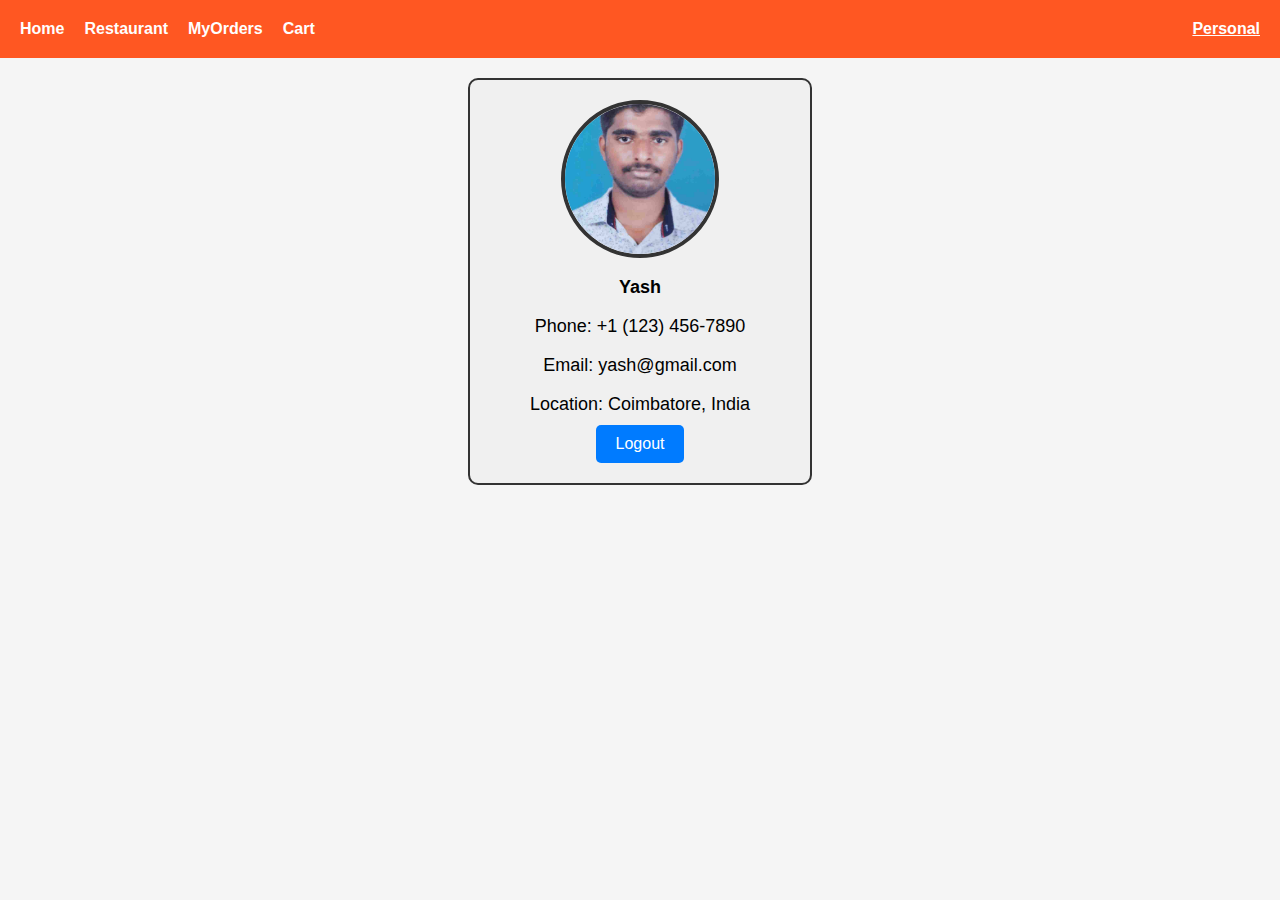
<file: food_delivery_website/profile.html>
<!DOCTYPE html>
<html lang="en">
<head>
    <meta charset="UTF-8">
    <meta name="viewport" content="width=device-width, initial-scale=1.0">
    <title>Document</title>
    <!-- <link rel="stylesheet" href="style.css"> -->
</head>
<body>
    <header>
        <nav>
            <ul>
                <li><a href="index.html" id="home-link">Home</a></li>
                <li><a href="restaurant.html" id="restaurant-link">Restaurant</a></li>
                <li><a href="order.html" id="order-link">MyOrders</a></li>
                <li><a href="cart.html" id="cart-link">Cart</a></li>
            </ul>
        </nav>
        
     <ul>
        <a style="color:white;   font-weight: bold;font-size: 16px;" href="profile.html">Personal</a>
     </ul>
    </header>
    <!DOCTYPE html>
    <html lang="en">
    <head>
        <meta charset="UTF-8">
        <meta name="viewport" content="width=device-width, initial-scale=1.0">
        <title>My Profile</title>
        <style>
            /* Styles for the profile box */
            .profile-box {
                border: 2px solid #333;
                border-radius: 10px;
                padding: 20px;
                width: 300px;
                
                margin: 0 auto;
                text-align: center;
                background-color: #f0f0f0;
            }
    
            /* Style for the profile photo */
            .profile-photo {
                width: 150px;
                height: 150px;
                border-radius: 50%;
                object-fit: cover;
                margin: 0 auto 15px;
                border: 4px solid #333;
            }
    
            /* Style for personal details */
            .personal-details {
                font-size: 18px;
                margin-bottom: 10px;
            }

            body, h1, h2, ul, li, nav {
    margin: 0;
    padding: 0;
}

body {
    font-family: Arial, sans-serif;
    background-color: #f5f5f5;
    text-align: center;
}

header {
    background-color: #ff5722;
    color: white;
    padding: 20px;
    margin-bottom: 20px;
    display: flex;
    justify-content: space-between;
    align-items: center;
}

nav ul {
    list-style: none;
    display: flex;
}

nav li {
    margin-right: 20px;
}

nav a {
    text-decoration: none;
    color: white;
    font-weight: bold;
    font-size: 16px;
}

nav a:hover {
    text-decoration: underline;
}
/* Style for the next button */
.next-button {
    display: inline-block;
    padding: 10px 20px;
    background-color: #007bff;
    color: #fff;
    text-decoration: none;
    border-radius: 5px;
    transition: background-color 0.3s;
}

.next-button:hover {
    background-color: #0056b3;
}

        </style>
    </head>
   
        <div class="profile-box">
            <img class="profile-photo" src="yas.jpg" alt="Profile Photo">
            <h1 class="personal-details">Yash</h1>
            <p class="personal-details">Phone: +1 (123) 456-7890</p>
            <p class="personal-details">Email: yash@gmail.com</p>
            <p class="personal-details">Location: Coimbatore, India</p>
            <a href="front.html" class="next-button">Logout</a>        </div>
   
    </html>
     
</body>
<script>
    // Get the current page's filename (e.g., "order.html")
    const currentPage = location.pathname.split('/').pop();

    // Map the filename to the corresponding link ID
    const pageToLinkId = {
        'index.html': 'home-link',
        'restaurant.html': 'restaurant-link',
        'order.html': 'order-link',
        'cart.html': 'cart-link',
    };

    // Get the corresponding link ID for the current page
    const currentLinkId = pageToLinkId[currentPage];

    // Add the "active" class to the current link
    if (currentLinkId) {
        document.getElementById(currentLinkId).classList.add('active');
    }
</script>
<style>
/* Style for the active page in the navigation bar */
.active {
text-decoration: underline; /* Highlight color */
color: #fff; /* Text color on highlight */
}

/* Style for other navigation items (optional) */
nav ul li {
display: inline;
margin-right: 20px;
}

/* Additional styles as needed */

</style>    
</html>
</file>
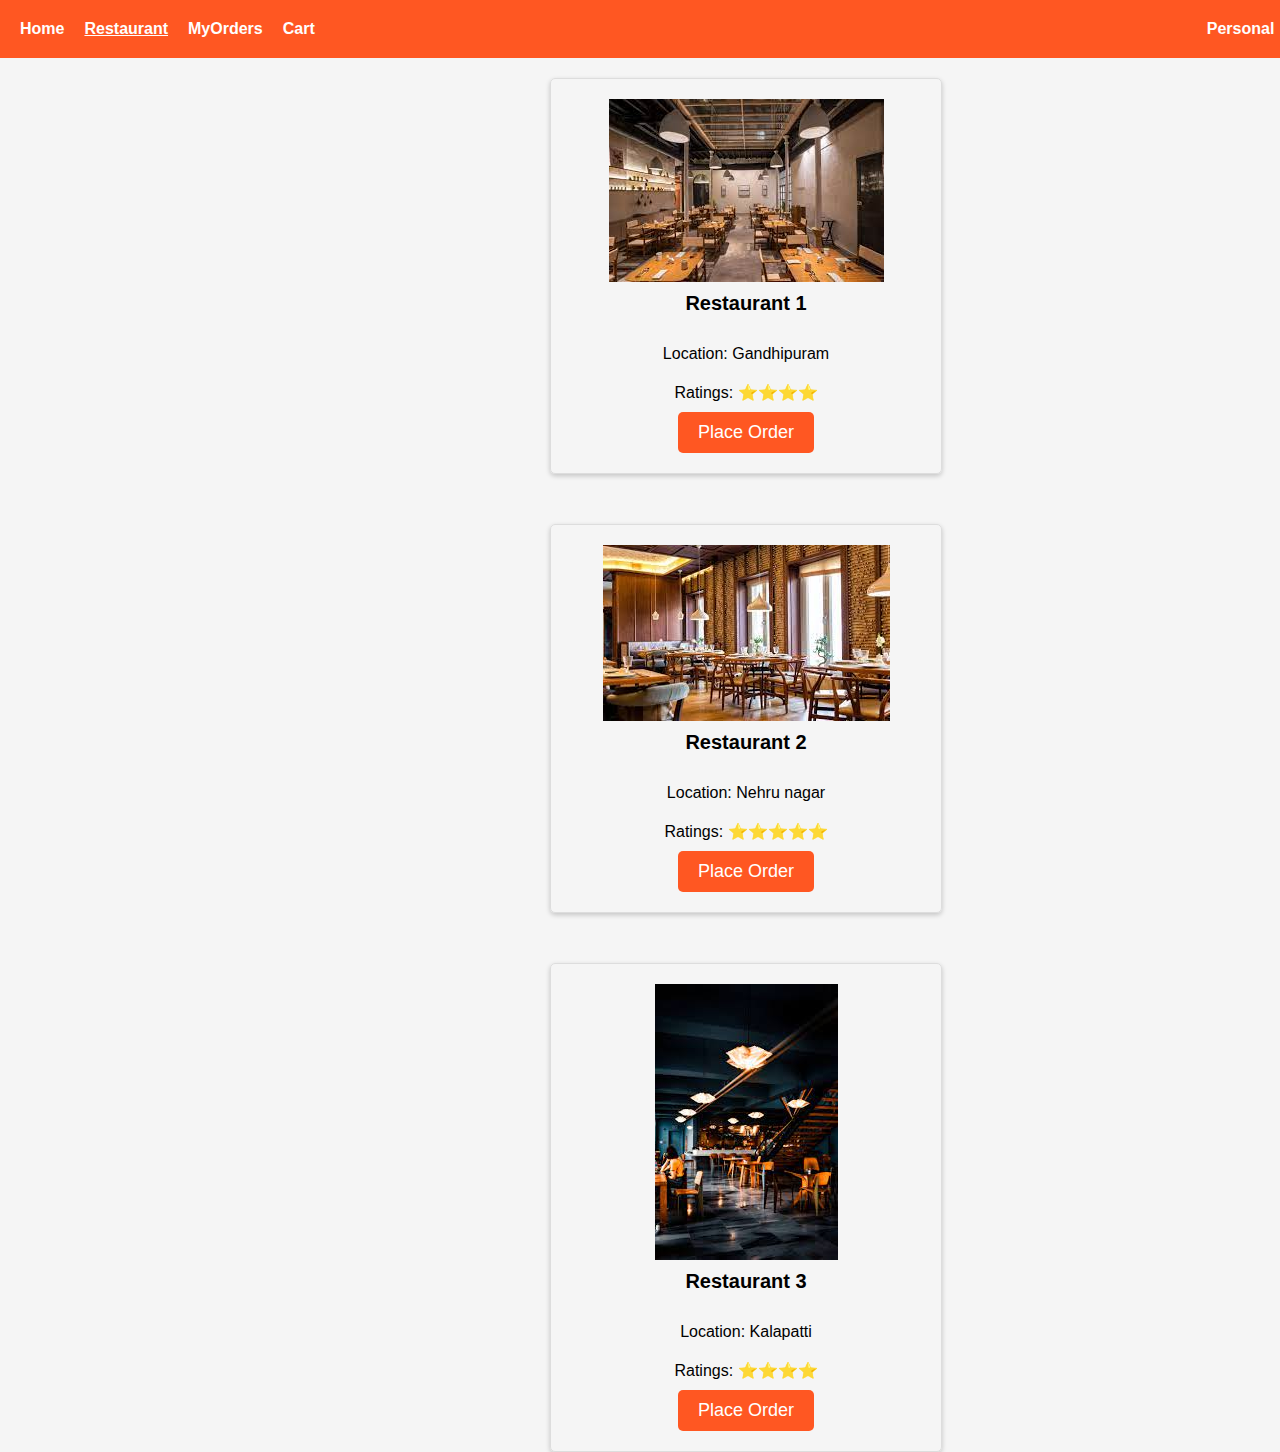
<file: food_delivery_website/restaurant.html>
<!DOCTYPE html>
<html lang="en">
<head>
    <meta charset="UTF-8">
    <meta name="viewport" content="width=device-width, initial-scale=1.0">
    <title>Restaurant Selection</title>
    <link rel="stylesheet" href="style.css">
</head>
<body>
    <style>
        /* Reset some default styles */
body, h1, h2, ul, li {
    margin: 0;
    padding: 0;
}

body {
    font-family: Arial, sans-serif;
    background-color: #f5f5f5;
    text-align: center;
    
}



.restaurants {
    text-align: center;
}

.restaurants h2 {
    font-size: 24px;
    margin-bottom: 20px;
}
/* 
ul {
    list-style: none;
    padding: 0;
}

li {
    margin-bottom: 20px;
}

a {
    text-decoration: none;
    color: #333;
} */

.restaurant-box {
    margin-top: 50px;
    display: flex;
    flex-direction: column;
    align-items: center;
    border: 1px solid #ddd;
    border-radius: 5px;
    padding: 20px;
    box-shadow: 0px 2px 5px rgba(0, 0, 0, 0.2);
    text-align: center;
    transition: transform 0.2s;
    width:350px;
    margin-left:550px
}

.restaurant-box:hover {
    transform: scale(1.05);
}

.restaurant-box img {
    max-width: 100%;
    height: auto;
}

.restaurant-box h3 {
    font-size: 20px;
    margin-top: 10px;
}

.restaurant-box p {
    margin: 10px 0;
}

.order-button {
    background-color: #ff5722;
    color: white;
    border: none;
    padding: 10px 20px;
    font-size: 18px;
    border-radius: 5px;
    cursor: pointer;
}

.order-button:hover {
    background-color: #ff4500;
}
    </style>
    

   
    <header>
        <nav>
            <ul>
                <li><a href="index.html" id="home-link">Home</a></li>
                <li><a href="restaurant.html" id="restaurant-link">Restaurant</a></li>
                <li><a href="order.html" id="order-link">MyOrders</a></li>
                <li><a href="cart.html" id="cart-link">Cart</a></li>
            </ul>
        </nav>
        
        <ul>
            <a style="color:white;   font-weight: bold;font-size: 16px;" href="profile.html">Personal</a>
         </ul>
    </header>
    
        <main>
            <section class="restaurants">
                <h2>Restaurants</h2>
                <ul>
                    <li>
                       
                            <div class="restaurant-box">
                                <img src="res1.jpeg" alt="Restaurant 1">
                                <h3>Restaurant 1</h3>
                                <p>Location: Gandhipuram</p>
                                <p>Ratings: ⭐⭐⭐⭐</p>
                                <button class="order-button" onclick="placeOrder('Restaurant 1')">Place Order</button>
                            </div>
                        
                    </li>
                    <li>
                     
                            <div class="restaurant-box">
                                <img src="res2.jpeg" alt="Restaurant 2">
                                <h3>Restaurant 2</h3>
                                <p>Location: Nehru nagar</p>
                                <p>Ratings: ⭐⭐⭐⭐⭐</p>
                                <button class="order-button" onclick="placeOrder('Restaurant 2')">Place Order</button>
                            </div>
                        
                    </li>
                    <li>
                      
                            <div class="restaurant-box">
                                <img src="res3.jpeg" alt="Restaurant 3">
                                <h3>Restaurant 3</h3>
                                <p>Location: Kalapatti</p>
                                <p>Ratings: ⭐⭐⭐⭐</p>
                                <button class="order-button" onclick="placeOrder('Restaurant 3')">Place Order</button>
                            </div>
                        
                    </li>
                    <!-- Add more restaurants as needed -->
                </ul>
            </section>
        </main>
        <script>
            // Function to retrieve the existing order from localStorage
            function getExistingOrder() {
                const existingOrder = JSON.parse(localStorage.getItem('order')) || [];
                return existingOrder;
            }
        
            // Function to place an order for a restaurant
// Function to place an order for a restaurant
// Function to place an order for a restaurant
function placeOrder(orderData) {
    // Prompt the user for their address
    var x = prompt("Enter your address:");
    
    // Retrieve the existing order from localStorage
    const existingOrder = getExistingOrder();

    // Get the last item (dictionary) in the existing order
    const lastItem = existingOrder[existingOrder.length - 1];

    // Add the restaurant and x properties to the last item
    lastItem.restaurant = orderData; // Store the restaurant name
    lastItem.x = x; // Store the address

    // Store the updated order in localStorage
    localStorage.setItem('order', JSON.stringify(existingOrder));

    // Show a confirmation message
    alert("Successfully placed the order");
}

        </script>
          <script>
            // Get the current page's filename (e.g., "order.html")
            const currentPage = location.pathname.split('/').pop();
        
            // Map the filename to the corresponding link ID
            const pageToLinkId = {
                'index.html': 'home-link',
                'restaurant.html': 'restaurant-link',
                'order.html': 'order-link',
                'cart.html': 'cart-link',
            };
        
            // Get the corresponding link ID for the current page
            const currentLinkId = pageToLinkId[currentPage];
        
            // Add the "active" class to the current link
            if (currentLinkId) {
                document.getElementById(currentLinkId).classList.add('active');
            }
        </script>
        <style>
            /* Style for the active page in the navigation bar */
    .active {
        text-decoration: underline;
                color: #fff; /* Text color on highlight */
    }
    
    /* Style for other navigation items (optional) */
    nav ul li {
        display: inline;
        margin-right: 20px;
    }
    
    /* Additional styles as needed */
    
        </style>  
        
    </body>
    </html>
</file>
<file: style1.css>
body{
    margin: 0;
    padding: 0;
    background: url(front.jpg)no-repeat center center fixed;
    -webkit-background-size: cover;

    font-family: sans-serif;
}

.box{

 
    background: #f5f5f5;
    color: red;
    top: 50%;
    right: 30%;
    position: absolute;
    transform: translate(-50%,-50%);
    box-sizing: border-box;
    padding: 40px 30px;
}



h1{
    margin: 0;
    padding: 0 0 20px;
    text-align: center;
    font-size: 22px;
    color: black;
}

p{
    color: #f49126;
    margin: 0;
    padding: 0;
    font-weight: bold;
}

input{
    width: 100%;
    margin-bottom: 15px;
}

 input[type="text"], input[type="password"] ,input[type="email"]
{
    border: ridge;
    border-bottom: 1px solid #fff;
    background: transparent;
    outline: none;
    height: 40px;
    color: #673ab7;
    font-size: 16px;
}

input[type="submit"]
{
    border: none;
    outline: none;
    height: 40px;
    background: #2196f3;
    color: #fff;
    font-size: 18px;
    border-radius: 20px;

}


input[type="submit"]:hover
{
    cursor: pointer;
    background: #0097a7;
}

a
{
    text-decoration: none;
    font-size: 16px;
    line-height: 20px;
    color: #069818;
}


a:hover
{
    color: red;
}

 .img{
    background: #f5f5f5;
    height:120px;
    width: 130px;
    border-radius: 100%;
    position: fixed;
   margin-left: 680px;
   margin-top: 90px;
   z-index:1;
   border: 5px solid #f5f5f5;
}
</file>
<file: food_delivery_website/style1.css>
body{
    margin: 0;
    padding: 0;
    background: url(front.jpg)no-repeat center center fixed;
    -webkit-background-size: cover;

    font-family: sans-serif;
}

.box{

 
    background: #f5f5f5;
    color: red;
    top: 50%;
    right: 30%;
    position: absolute;
    transform: translate(-50%,-50%);
    box-sizing: border-box;
    padding: 40px 30px;
}



h1{
    margin: 0;
    padding: 0 0 20px;
    text-align: center;
    font-size: 22px;
    color: black;
}

p{
    color: #f49126;
    margin: 0;
    padding: 0;
    font-weight: bold;
}

input{
    width: 100%;
    margin-bottom: 15px;
}

 input[type="text"], input[type="password"] ,input[type="email"]
{
    border: ridge;
    border-bottom: 1px solid #fff;
    background: transparent;
    outline: none;
    height: 40px;
    color: #673ab7;
    font-size: 16px;
}

input[type="submit"]
{
    border: none;
    outline: none;
    height: 40px;
    background: #2196f3;
    color: #fff;
    font-size: 18px;
    border-radius: 20px;

}


input[type="submit"]:hover
{
    cursor: pointer;
    background: #0097a7;
}

a
{
    text-decoration: none;
    font-size: 16px;
    line-height: 20px;
    color: #069818;
}


a:hover
{
    color: red;
}

 .img{
    background: #f5f5f5;
    height:120px;
    width: 130px;
    border-radius: 100%;
    position: fixed;
   margin-left: 680px;
   margin-top: 90px;
   z-index:1;
   border: 5px solid #f5f5f5;
}
</file>
<file: style.css>
/* Reset some default styles */
body, h1, h2, ul, li {
    margin: 0;
    padding: 0;
}

body {
    font-family: Arial, sans-serif;
    background-color: #f5f5f5;
    text-align: center;
}

header {
    background-color: #ff5722;
    color: white;
    padding: 20px;
    margin-bottom: 20px;
    position:fixed;
    z-index:1;
    width:98%;
}

.menu {
    text-align: center;
}

.menu h2 {
    font-size: 24px;
    margin-bottom: 20px;
}

ul {
    list-style: none;
    padding: 0;
}

li {
    margin-bottom: 20px;
}

a {
    text-decoration: none;
    color: #333;
}

.item-box {
    display: flex;
    flex-direction: column;
    align-items: center;
    border: 1px solid #ddd;
    border-radius: 5px;
    padding: 20px;
    box-shadow: 0px 2px 51px rgba(0, 0, 0, 0.2);
    text-align: center;
    transition: transform 0.2s;
    width:350px;
    margin-left:550px
}

.item-box:hover {
    transform: scale(1.05);
}

.item-box img {
    max-width: 100%;
    height: auto;
}

.item-content {
    display: flex;
    flex-direction: column;
    align-items: center;
    margin-top: 10px;
}

.item-content h3 {
    font-size: 20px;
    margin-top: 10px;
}

.item-content p {
    margin: 10px 0;
}

.order-button {
    background-color: #ff5722;
    color: white;
    border: none;
    padding: 10px 20px;
    font-size: 18px;
    border-radius: 5px;
    cursor: pointer;
}

.order-button:hover {
    background-color: #ff4500;
}

.buttons{
    display: flex;
    flex-direction: row;
    gap:20px
}

.cart-button {
    background-color: #391107;
    color: white;
    border: none;
    padding: 10px 20px;
    font-size: 18px;
    border-radius: 5px;
    cursor: pointer;
}

.cart-button:hover {
    background-color: #130500;
}






/* Reset some default styles */
body, h1, h2, ul, li, nav {
    margin: 0;
    padding: 0;
}

body {
    font-family: Arial, sans-serif;
    background-color: #f5f5f5;
    text-align: center;
}

header {
    background-color: #ff5722;
    color: white;
    padding: 20px;
    margin-bottom: 20px;
    display: flex;
    justify-content: space-between;
    align-items: center;
}

nav ul {
    list-style: none;
    display: flex;
}

nav li {
    margin-right: 20px;
}

nav a {
    text-decoration: none;
    color: white;
    font-weight: bold;
    font-size: 16px;
}

nav a:hover {
    text-decoration: underline;
}
</file>
<file: food_delivery_website/style.css>
/* Reset some default styles */
body, h1, h2, ul, li {
    margin: 100;
    padding: 0;
}

body {
    font-family: Arial, sans-serif;
    background-color: #f5f5f5;
    text-align: center;
}

header {
    background-color: #ff5722;
    color: white;
    padding: 20px;
    margin-bottom: 20px;
    position:fixed;
    z-index:1;
    width:98%;
}

.menu {
    text-align: center;
}

.menu h2 {
    font-size: 24px;
    margin-bottom: 20px;
}

ul {
    list-style: none;
    padding: 20;
   
}

li {
    margin-top: 20px;

}

a {
    text-decoration: none;
    color: #333;
}

.item-box {
    display: flex;
    margin-top: 70px;
    flex-direction: column;
    align-items: center;
    border: 1px solid #ddd;
    border-radius: 5px;
    padding: 20px;
    box-shadow: 0px 2px 51px rgba(0, 0, 0, 0.2);
    text-align: center;
    transition: transform 0.2s;
    width:350px;
    margin-left:550px;
   
}

.item-box:hover {
    transform: scale(1.05);
}

.item-box img {
    max-width: 100%;
    height: auto;
}

.item-content {
    display: flex;
    flex-direction: column;
    align-items: center;
    margin-top: 10px;
}

.item-content h3 {
    font-size: 20px;
    margin-top: 10px;
}

.item-content p {
    margin: 10px 0;
}

.order-button {
    background-color: #ff5722;
    color: white;
    border: none;
    padding: 10px 20px;
    font-size: 18px;
    border-radius: 5px;
    cursor: pointer;
}

.order-button:hover {
    background-color: #ff4500;
}

.buttons{
    display: flex;
    flex-direction: row;
    gap:20px
}

.cart-button {
    background-color: #391107;
    color: white;
    border: none;
    padding: 10px 20px;
    font-size: 18px;
    border-radius: 5px;
    cursor: pointer;
}

.cart-button:hover {
    background-color: #130500;
}






/* Reset some default styles */
body, h1, h2, ul, li, nav {
    margin: 0;
    padding: 0;
}

body {
    font-family: Arial, sans-serif;
    background-color: #f5f5f5;
    text-align: center;
}

header {
    background-color: #ff5722;
    color: white;
    padding: 20px;
    margin-bottom: 20px;
    display: flex;
    justify-content: space-between;
    align-items: center;
}

nav ul {
    list-style: none;
    display: flex;
}

nav li {
    margin-right: 20px;
}

nav a {
    text-decoration: none;
    color: white;
    font-weight: bold;
    font-size: 16px;
}

nav a:hover {
    text-decoration: underline;
}

@media (max-width: 768px) {
    header {
        flex-direction: column; /* Stack items vertically on smaller screens */
    }

    nav {
        margin-top: 20px; /* Add some space between the header and navigation on smaller screens */
    }

    nav ul {
        flex-direction: column; /* Stack navigation items vertically */
        align-items: center; /* Center-align navigation items */
    }

    nav li {
        margin-right: 0; /* Remove right margin for list items */
        margin-bottom: 10px; /* Add some space between navigation items */
    }
}
</file>
